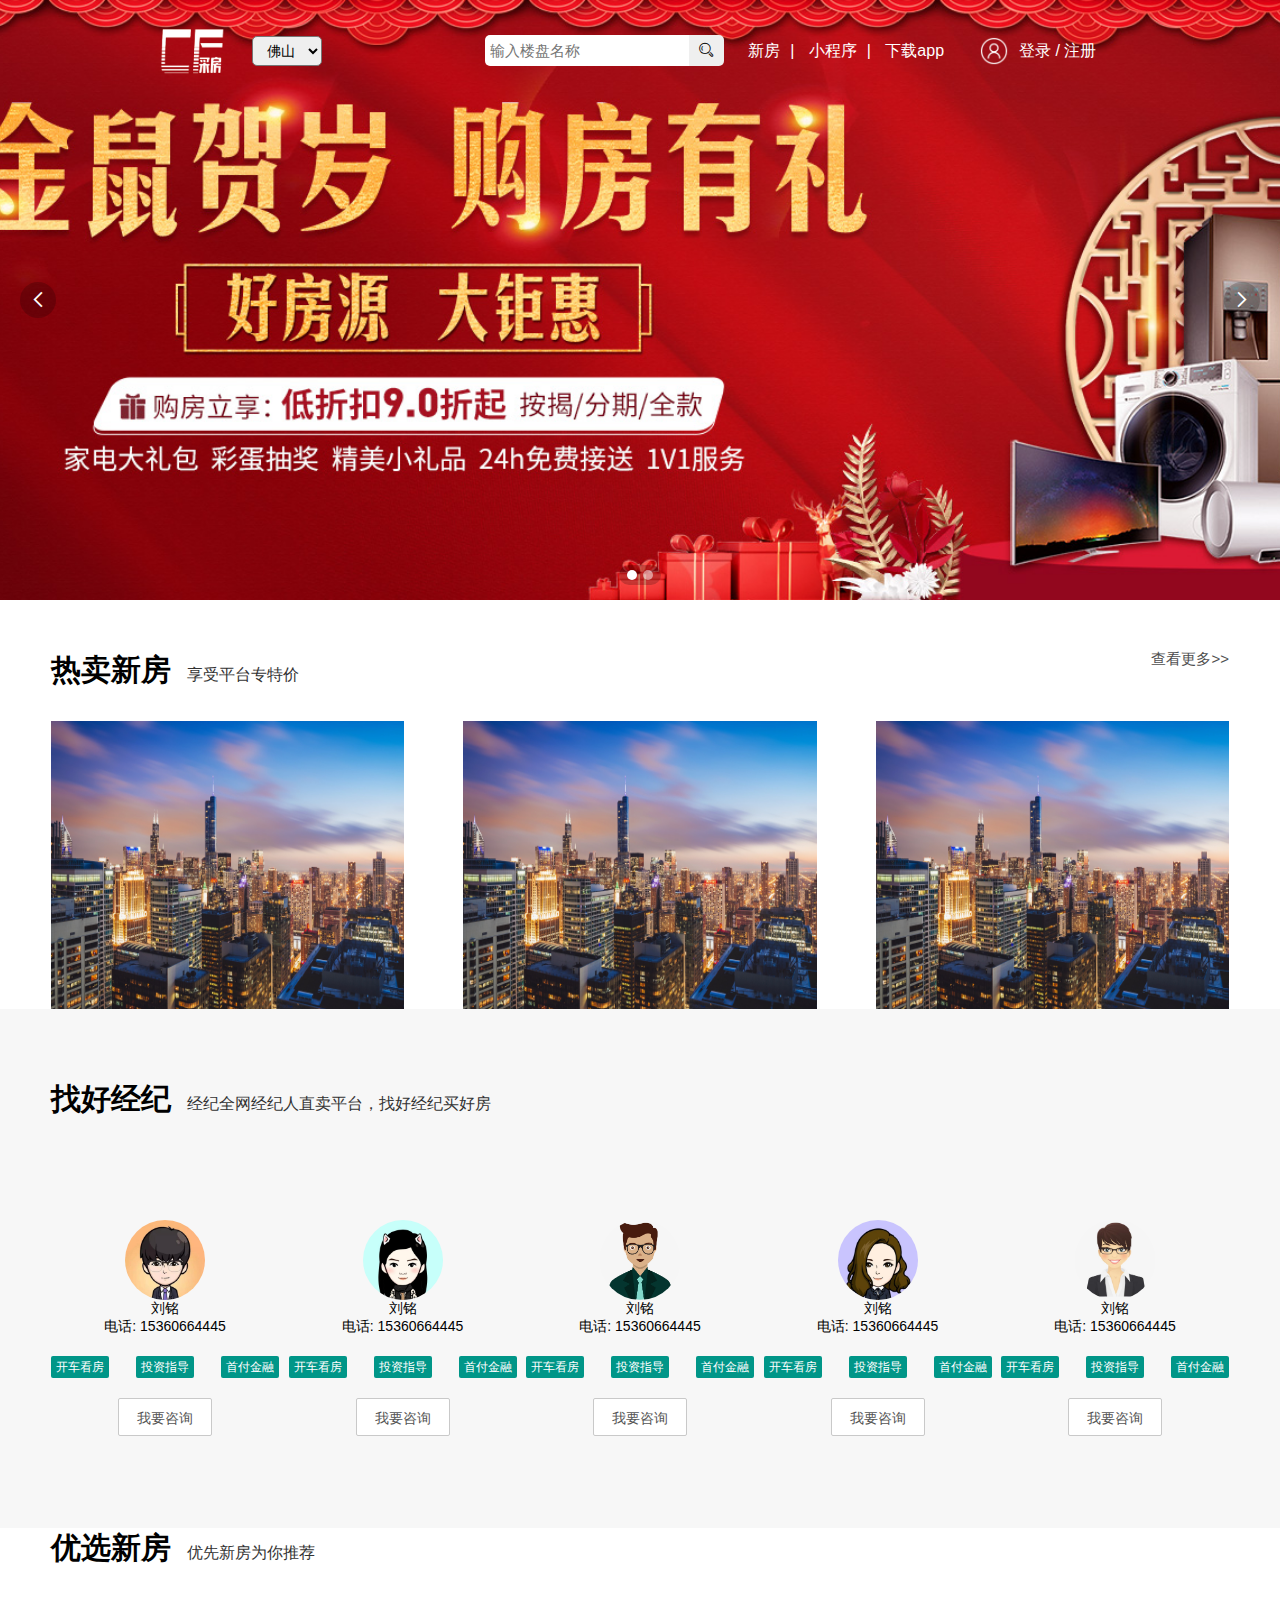
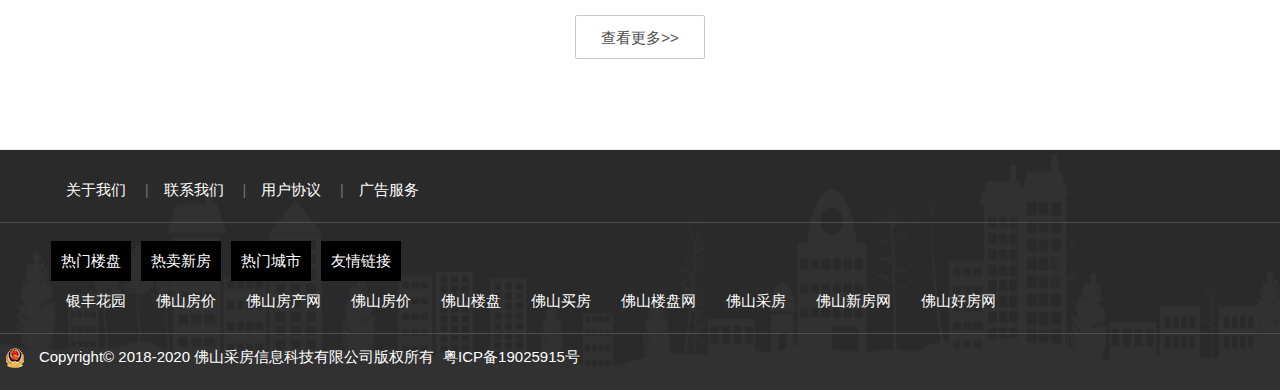
<file: index.html>
<!DOCTYPE html>
<html lang="zh">
<head>
	<meta charset="UTF-8">
	<link rel="icon" href="./img/logo1.png" type="image/x-icon">
	<meta name="viewport" content="width=device-width, initial-scale=1">
	<link rel="stylesheet" type="text/css" href="./layui-v2.5.5/layui/css/layui.css" media="all"/>
	<link rel="stylesheet" href="css/index.css">
	<link rel="stylesheet" type="text/css" href="css/common.css"/>
	<!-- <link rel="stylesheet" href="css/detail.css"> -->
	<title>新房网_佛山房产_佛山楼盘_佛山新房_佛山房价_佛山买房【采房网】</title>
</head>
<body>
	<!-- 轮播 -->
<div class="layui-carousel" id="test1">
	  <div carousel-item>
	    <div class="carousel-imgs"></div>
		<div class="carousel-imgs1"></div>
	  </div>
	 <!-- 导航栏		 -->	
	<div class="topNav">
	 	<div class="topNav-left">
			<ul>
				<li>
					<img src="img/logo.png" class="topNav-img">	
				</li>
				<li>
					<form action="">
						<select name="city" lay-verify="" class="index-select">
						  <option value="0" selected>佛山</option>
						  <option value="1">广州</option>
						  <option value="2" >杭州</option>
						</select> 
					</form>
				</li>
			</ul>
		</div>	
		<div class="topNav-right">
			<!-- <div class="detail-search">
				<form action="" class="layui-form">
					<div class="layui-input-block">
						<input type="text" name="title" required  lay-verify="required" placeholder="输入楼盘名称" autocomplete="off" class="layui-input">
						<!-- <button type="button" class="layui-btn layui-btn-danger" >搜新房</button> --> 
					   <!-- <button type="button" class="layui-btn layui-btn-sm">
					        <i class="layui-icon  layui-icon-search"></i>
					      </button>
					</div>
				</form> 
			 </div>	 --> 
	 		<div class="topNav-line" >
              <a class="index-search">
				   <!-- <form action="" method=""> -->
				   	    <input type="text" placeholder="输入楼盘名称" autocomplete="off">
				   	    <button type="button" class="layui-icon  layui-icon-search">
				   	       <!-- <i ></i> -->
				   	     </button>
				   <!-- </form> -->
				</a>
	 			<a href="./pages/more.html">新房</a>|
	 			<a href="javascript:void(0);" id="xcx">小程序</a>|
                <a href="javascript:void(0);" id="xcx">下载app</a>
	 			<div id="xcxImgs">
	 				<img src="img/ewm.jpg" >
	 			</div>
	 		</div>
			<img src="img/login-icon.png" class="login-icon">
			<div class="login-box"></div>
		</div>	
	 </div>
</div>
	
	<!-- 热卖新房 -->
	<div class="index-newHouse">
		<div>
			<div class="index-sonDiv">
				<div>
					<span class="index-newHouseSon">热卖新房</span> 
					<span class="index-newHouseSpecial">享受平台专特价</span>
				</div>
				<div ><a href="./pages/more.html" class="index-seeMore">查看更多>></a></div>
			</div>
		</div>
		
		<div class="hotHourseImg-box">
			<ul>
				<li><img src="img/index-content.jpg" class="hotHourseImg"></li>
				<li><img src="img/index-content.jpg" class="hotHourseImg"></li>
				<li><img src="img/index-content.jpg" class="hotHourseImg"></li>
			</ul>
		</div>
	</div>
	<!-- 热卖新房end -->
	
	
	<!-- 经纪人推荐 -->
		<div class="index-agent">
			<div class="index-agent-box">
				<div>
					<div class="index-agent-type">
						<div>
							<span class="index-find-agent">找好经纪</span> 
							<span class="index-newHouseSpecial">经纪全网经纪人直卖平台，找好经纪买好房</span>
						</div>
						<div> </div>
					</div>
				</div>
				
				<div class="index-agent-box">
					<ul>
						<li >
							<div class="index-agent-center">
								<img src="./img/sale1.jpg">
								<div>刘铭</div>
								<div class="index-agent-phone">电话: 15360664445</div>
								<div class="index-agent-type">
									<button type="button" class="layui-btn layui-btn-xs">开车看房</button>
									<button type="button" class="layui-btn layui-btn-xs">投资指导</button>
									<button type="button" class="layui-btn layui-btn-xs">首付金融</button>
								</div>
								<div>
									<button type="button" class="layui-btn layui-btn-primary" onclick="openKF()" >我要咨询</button>
								</div>
							</div>
						</li>
						<li >
							<div class="index-agent-center">
								<img src="./img/sale2.jpg">
								<div>刘铭</div>
								<div class="index-agent-phone">电话: 15360664445</div>
								<div class="index-agent-type">
									<button type="button" class="layui-btn layui-btn-xs">开车看房</button>
									<button type="button" class="layui-btn layui-btn-xs">投资指导</button>
									<button type="button" class="layui-btn layui-btn-xs">首付金融</button>
								</div>
								<div>
									<button type="button" class="layui-btn layui-btn-primary" onclick="openKF()" >我要咨询</button>
								</div>
							</div>
						</li>
						<li >
							<div class="index-agent-center">
								<img src="./img/sale3.jpg">
								<div>刘铭</div>
								<div class="index-agent-phone">电话: 15360664445</div>
								<div class="index-agent-type">
									<button type="button" class="layui-btn layui-btn-xs">开车看房</button>
									<button type="button" class="layui-btn layui-btn-xs">投资指导</button>
									<button type="button" class="layui-btn layui-btn-xs">首付金融</button>
								</div>
								<div>
									<button type="button" class="layui-btn layui-btn-primary" onclick="openKF()" >我要咨询</button>
								</div>
							</div>
						</li>
						<li >
							<div class="index-agent-center">
								<img src="./img/sale4.jpg">
								<div>刘铭</div>
								<div class="index-agent-phone">电话: 15360664445</div>
								<div class="index-agent-type">
									<button type="button" class="layui-btn layui-btn-xs">开车看房</button>
									<button type="button" class="layui-btn layui-btn-xs">投资指导</button>
									<button type="button" class="layui-btn layui-btn-xs">首付金融</button>
								</div>
								<div>
									<button type="button" class="layui-btn layui-btn-primary" onclick="openKF()" >我要咨询</button>
								</div>
							</div>
						</li>
						<li >
							<div class="index-agent-center">
								<img src="./img/sale5.jpg">
								<div>刘铭</div>
								<div class="index-agent-phone">电话: 15360664445</div>
								<div class="index-agent-type">
									<button type="button" class="layui-btn layui-btn-xs">开车看房</button>
									<button type="button" class="layui-btn layui-btn-xs">投资指导</button>
									<button type="button" class="layui-btn layui-btn-xs">首付金融</button>
								</div>
								<div>
									<button type="button" class="layui-btn layui-btn-primary" onclick="openKF()" >我要咨询</button>
								</div>
							</div>
						</li>
					</ul>
				</div>
			</div>
		</div>
	<!-- 经纪人推荐--->
	
	<!-- 优选新房 -->
	<div style="width: 100%;">
		<div class="index-optimization">
			<div>
				<div class="index-optimization-newHose">
					<div>
						<span class="index-optimization-newHose-type">优选新房</span> 
						<span class="index-newHouseSpecial">优先新房为你推荐</span>
					</div>
				</div>
			</div>
			<div id="YXhourse">
			</div>
			<div style="text-align: center;"><button type="button" class="layui-btn layui-btn-primary  layui-btn-lg index-seeMore" onclick="onMore()">查看更多>></button></div>
		</div>
	</div>
	
      <!---尾部---->
      	<footer class="add-footer">
      			  <div class="footer-top ">
      			  	 <ul  class="nav nav-pills tabItems">
      			  	 	<li   role="presentation">
      						 <a href="pages/footer/about.html" target="_blank">关于我们</a> |
      					</li>
      			  	 	<li  role="presentation">
      						<a href="pages/footer/contact.html" target="_blank">联系我们</a> |
      					</li>
      			  	 	<li  role="presentation">
      						 <a href="pages/footer/user-agreeMent.html" target="_blank">用户协议</a> | 
      					</li>
      			  	 	<li  role="presentation">
      						 <a href="javascript：void(0)" target="_blank">广告服务</a> 
      					</li>
      			  	 </ul>
					 <div class="footer-clear"></div>
      			  </div>
				<div class="footer-hr"/></div>
				<div class="footer-top ">
					 <ul  class="nav nav-pills tabItems index-detail">
					 	<li   role="presentation">
				      		<a href="pages/footer/about.html" target="_blank">热门楼盘</a> 
				      	</li>
					 	<li  role="presentation">
				      		<a href="pages/footer/contact.html" target="_blank">热卖新房</a> 
				      	</li>
					 	<li  role="presentation">
				      		<a href="pages/footer/user-agreeMent.html" target="_blank"> 热门城市</a> 
				      	</li>
					 	<li  role="presentation">
				      		<a href="http://www.caifangid.com/" target="_blank">友情链接</a> 
				      	</li>
					 </ul>
					<div class="footer-clear"></div>
				</div>	 	   
      			  	 <div class="footer-content">
      			  	 	<div  class="content_1 ">
							<ul>
								<li><a href="#" target="_blank">银丰花园  </a></li>
								<li><a href="#" target="_blank">佛山房价  </a></li>
								<li><a href="#" target="_blank">佛山房产网</a></li>
								<li><a href="#" target="_blank">佛山房价  </a></li>
							   	<li><a href="#" target="_blank">佛山楼盘  </a></li>
							   	<li><a href="#" target="_blank">佛山买房  </a></li>
							   	<li><a href="#" target="_blank">佛山楼盘网</a></li>
							   	<li><a href="#" target="_blank">佛山采房  </a></li>
								<li><a href="#" target="_blank">佛山新房网</a></li>
								<li><a href="#" target="_blank">佛山好房网</a></li>
							</ul>
      			  	 	</div>
      			  	 	<div  class="content_1 ">
      			  	 	</div>
						<div  class="content_1 ">
						</div>
      			  	 	<div  class="content_1 ">
      			  	 		<ul>             
      			  	 			<li><a href="#" target="_blank">佛山新房  </a></li>
      			  	 			<li><a href="#" target="_blank">佛山房价  </a></li>
      			  	 			<li><a href="#" target="_blank">佛山房产网</a></li>
      			  	 			<li><a href="#" target="_blank">佛山房价  </a></li>
      			  	 		   	<li><a href="#" target="_blank">佛山楼盘  </a></li>
      			  	 		   	<li><a href="#" target="_blank">佛山买房  </a></li>
      			  	 		   	<li><a href="#" target="_blank">佛山楼盘网</a></li>
      			  	 		   	<li><a href="#" target="_blank">佛山采房  </a></li>
      			  	 			<li><a href="#" target="_blank">佛山新房网</a></li>
      			  	 			<li><a href="#" target="_blank">佛山好房网</a></li>
      			  	 		</ul>
      			  	 	</div>
      			  	 </div>
      			  <div class="footer-hr"/></div>
      			  <div class="footer-help"> 
							 <a href="http://fsamr.foshan.gov.cn/" target="_blank"> <img src="img/footer-logo.png" alt=""></a>
							<a>Copyright© 2018-2020 佛山采房信息科技有限公司版权所有</a>
							<a class="footer-miit" href="http://www.beian.miit.gov.cn" target="_blank" style="padding:0 !important;">粤ICP备19025915号 </a>
      			  </div>
      	</footer>
</body>
<script src="./lib/jquery3.41.js" type="text/javascript" charset="utf-8"></script>
<script src="./layui-v2.5.5/layui/layui.js" type="text/javascript" charset="utf-8"></script>
<script src="js/index.js"></script>
<script src="js/common.js"></script>
</html>
</file>
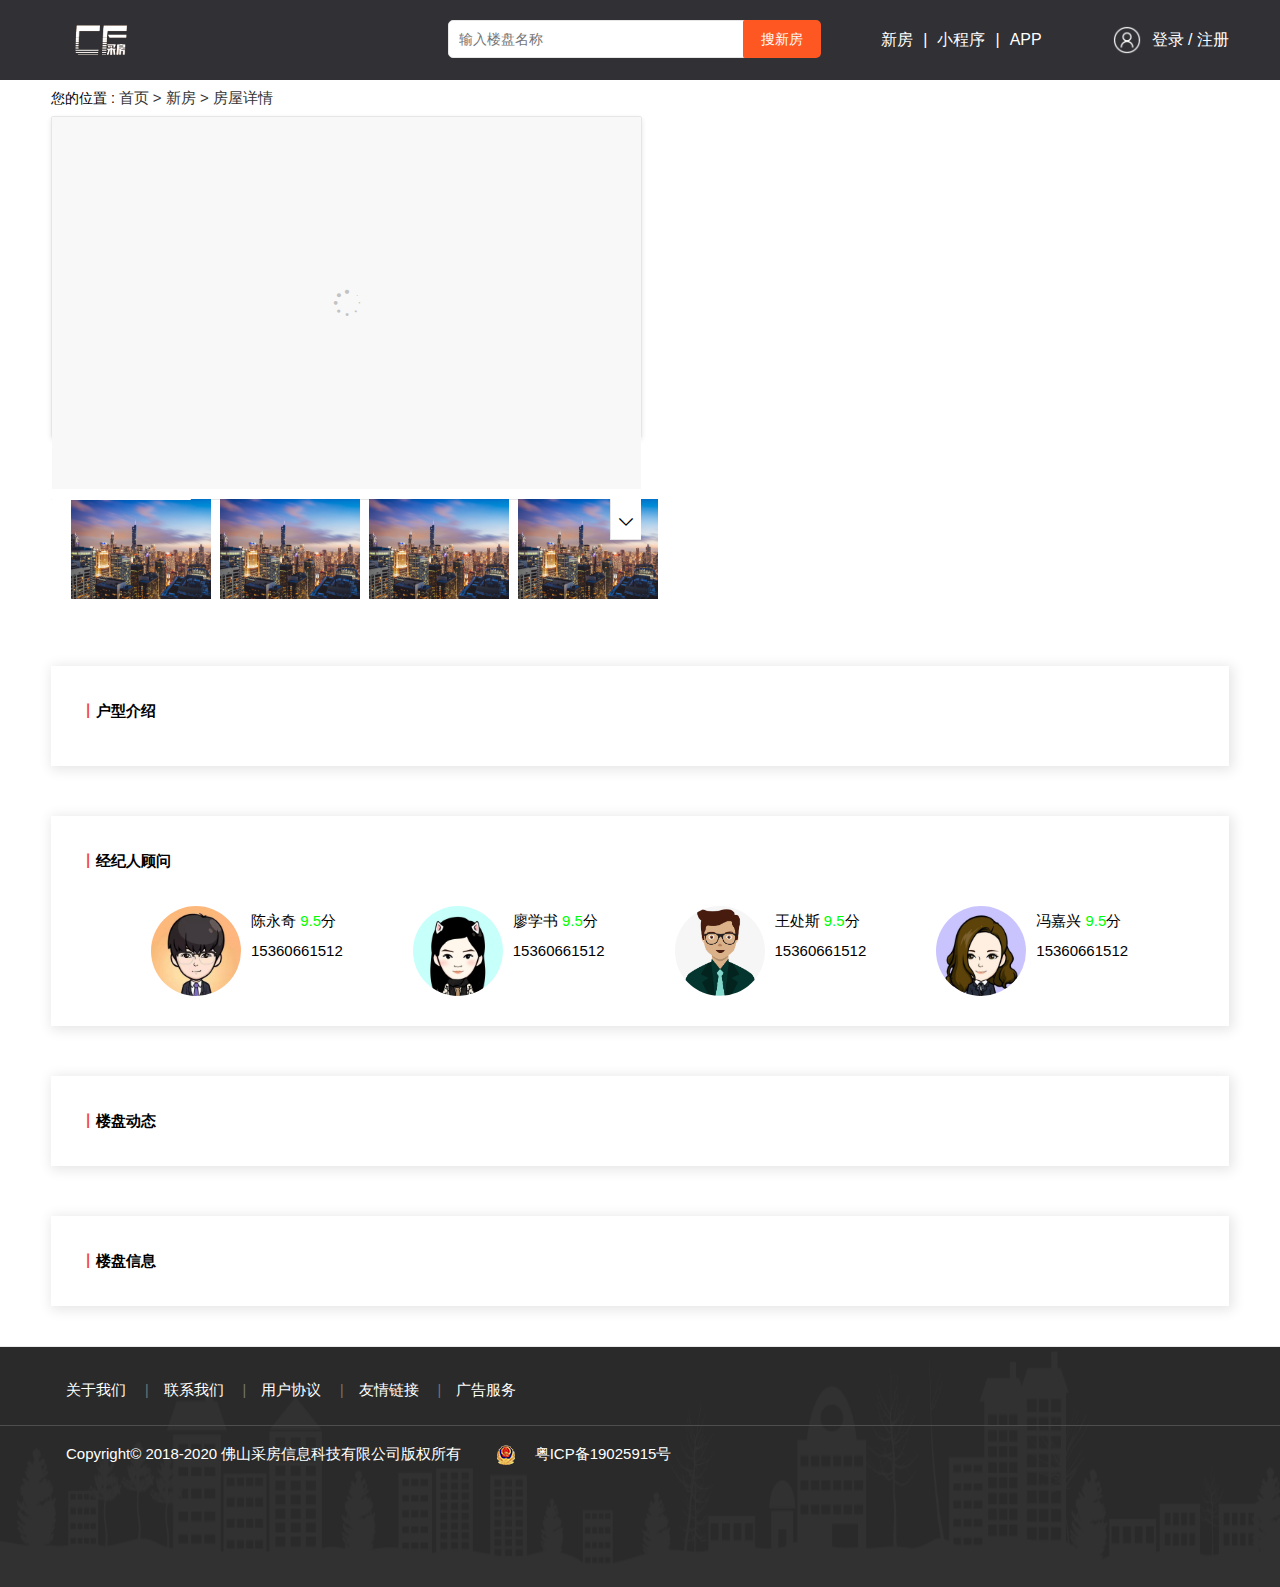
<file: pages/detail.html>
<!DOCTYPE html>
<html>
	<head>
		<meta charset="utf-8">
		<title>新房网_佛山房产_佛山楼盘_佛山新房_佛山房价_佛山买房【采房网】</title>
		<link rel="icon" href="./../img/logo1.png" type="image/x-icon">
		<link rel="stylesheet" type="text/css" href="../layui-v2.5.5/layui/css/layui.css" media="all"/>
		<link rel="stylesheet" type="text/css" href="../css/common.css"/>
	    <link rel="stylesheet" href="../css/detail.css">
	</head>
	<body>
		<!--导航栏--->
		<div class="detail-nav">
			<div class="topNav">
			 		    <div class="topNav-left">
			 				<a href="../index.html" >
			 				    <img src="../img/logo.png" class="topNav-img">
			 				</a>
			 			</div>		
			 			<div class="topNav-right">
							<div class="detail-search">
								<form action="" class="layui-form">
									<div class="layui-input-block">
									    <input type="text" name="title" required  lay-verify="required" placeholder="输入楼盘名称" autocomplete="off" class="layui-input">
									    <button type="button" class="layui-btn layui-btn-danger" >搜新房</button>
									</div>
								</form>
							</div>
			 				<div class="topNav-line" >
								<a href="javascript:void(0);">新房</a>|
			 					<a href="javascript:void(0);" id="xcx">小程序</a>|
			 					<a href="javascript:void(0);" id="APP">APP</a>
			 					<div id="xcxImgs">
			 						<img src="../img/ewm.jpg" >
			 					</div>
			 				</div>
			 					<img src="../img/login-icon.png" class="login-icon">
			 					<div class="login-box"></div>
			 			</div>	
			 </div>
		</div>
		
		<!-- 顶部导航栏 -->
		<div class="detail-top">
					<div class="detail-left">
						<span>您的位置 : </span>
						<a href="../index.html">首页 > </a> 
						<a href="more.html">新房 > </a> 
						<a class="detail-icon">房屋详情</a>
					</div>
					<!-- <div>服务热线400-009-9900</div> -->
				</div>
				<!-- 顶部导航栏end -->
		<!-- 顶部导航栏end -->
		<!-- 搜索end -->
		
		
		<!-- 房屋图片详情 -->
		<div id="hourmain">
			<div class="layui-tab layui-tab-card"  style="height: 320px;width: 50%;margin:0!important">
			  <div class="layui-tab-content">
			    <div class="layui-tab-item layui-show">
					<!-- 效果图轮播 -->
					<div class="layui-carousel" id="xgtCard">
					  <div carousel-item>
					  </div>
					</div>
					<!-- 效果图轮播 -->
				</div>
			    <div class="layui-tab-item">
					<!-- 实景图轮播 -->
					<div class="layui-carousel" id="sjtCard">
					  <div carousel-item>
					  </div>
					</div>
					<!-- 实景图图轮播 -->
				</div>
			    <div class="layui-tab-item">
					<!-- 样板图图轮播 -->
					<div class="layui-carousel" id="ybtCard">
					  <div carousel-item>
					  </div>
					</div>
					<!-- 样板图轮播 -->
				</div>
			    <div class="layui-tab-item">
					<!-- 区位图轮播 -->
					<div class="layui-carousel" id="qwtCard">
					  <div carousel-item>
					  </div>
					</div>
					<!-- 区位图轮播 -->
				</div>
			  </div>
			  <ul class="layui-tab-title">
			    <li class="layui-this">
					<div>
						<img src="../img/index-content.jpg" style="width: 140px;height: 100px;" >
					</div>
				</li>
			    <li>
					<div>
						<img src="../img/index-content.jpg" style="width: 140px;height: 100px;" >
					</div>
				</li>
			    <li>
					<div>
						<img src="../img/index-content.jpg" style="width: 140px;height: 100px;" >
					</div>
				</li>
			    <li>
					<div>
						<img src="../img/index-content.jpg" style="width: 140px;height: 100px;" >
					</div>
				</li>
			  </ul>
			</div>
			<div class="infor-right" style="margin-left:25px;flex: 1;" id="infoRight">
			</div>
		</div>
		<!-- 房屋图片详情end -->
		
		<!-- 户型介绍 -->
		<div class="layWrap">
			<p><span>丨</span>户型介绍</p>
			<div style="display: flex;margin-top: 10px;" id="hx-introduce">
			</div>
		</div>
		<!-- 户型介绍end -->
		
		<!-- 经纪人顾问 -->
		<div class="layWrap">
			<p><span>丨</span>经纪人顾问</p>
			<div style="display: flex;" class="agent-box">
				<div style="display: flex; margin-left: 70px;">
					<img style="width: 90px;height: 90px;border-radius: 50%;" src="../img/sale1.jpg" >
					<div style="margin-left: 10px;">
						<p>陈永奇 <span style="color: #00FF00;">9.5</span>分</p>
						<p>15360661512</p>
					</div>
				</div>
				<div style="display: flex; margin-left: 70px;">
					<img style="width: 90px;height: 90px; border-radius: 50%;" src="../img/sale2.jpg" >
					<div style="margin-left: 10px;">
						<p>廖学书 <span style="color: #00FF00;">9.5</span>分</p>
						<p>15360661512</p>
					</div>
				</div>
				<div style="display: flex; margin-left: 70px;">
					<img style="width: 90px;height: 90px; border-radius: 50%;" src="../img/sale3.jpg" >
					<div style="margin-left: 10px;">
						<p>王处斯 <span style="color: #00FF00;">9.5</span>分</p>
						<p>15360661512</p>
					</div>
				</div>
				<div style="display: flex; margin-left: 70px;">
					<img style="width: 90px;height: 90px;   border-radius: 50%;" src="../img/sale4.jpg" >
					<div style="margin-left: 10px;">
						<p>冯嘉兴 <span style="color: #00FF00;">9.5</span>分</p>
						<p>15360661512</p>
					</div>
				</div>
			</div>
		</div>
		<!-- 经纪人顾问end -->
		
		<!-- 楼盘动态 -->
		<div class="layWrap" id="estateDynamic">
			
			<p><span>丨</span>楼盘动态</p>
		</div>
		<!-- 楼盘动态end -->
		
		
		<!-- 楼盘信息 -->
		<div class="layWrap">
			<p><span>丨</span>楼盘信息</p>
			<div id="xiangqingBox" style="display: flex;flex-wrap: wrap;">
				
			</div>
		</div>
		<!-- 楼盘信息end -->
		
		<!-- 页脚 -->
		<!-- <iframe  MARGINWIDTH=0 MARGINHEIGHT=0 HSPACE=0 VSPACE=0 FRAMEBORDER=0 SCROLLING=no src="footer.html" height="250px" width="100%"></iframe> -->
			<footer class="add-footer">
					  <div class="footer-top ">
					  	 <ul  class="nav nav-pills tabItems">
					  	 	<li   role="presentation">
								 <a href="./footer/about.html" target="_blank">关于我们</a> |
							</li>
					  	 	<li  role="presentation">
								<a href="./footer/contact.html" target="_blank">联系我们</a> |
							</li>
					  	 	<li  role="presentation">
								 <a href="./footer/user-agreeMent.html" target="_blank">用户协议</a> | 
							</li>
					  	 	<li  role="presentation">
								 <a href="http://www.caifangid.com/" target="_blank">友情链接</a> |
							</li>
					  	 	<li  role="presentation">
								 <a href="javascript：void(0)" target="_blank">广告服务</a> 
							</li>
					  	 	<div class="footer-clear"></div>
					  	 </ul>
					  </div>	 
					  	 <div class="footer-content">
					  	 	<div  class="content_1 ">
					  	 	</div>
					  	 	<div  class="content_1 ">
					  	 	</div>
					  	 	<div  class="content_1 ">
					  	 	</div>
					  	 	<div  class="content_1 ">
					  	 		<ul>
					  	 			<li><a href="../index.html" target="_blank">佛山新房</a></li>
					  	 			<li><a href="../index.html" target="_blank">佛山房价</a></li>
					  	 			<li><a href="../index.html" target="_blank">佛山房产网</a></li>
					  	 			<li><a href="../index.html" target="_blank">佛山房价</a></li>
					  	 		   	<li><a href="../index.html" target="_blank">佛山楼盘</a></li>
					  	 		   	<li><a href="../index.html" target="_blank">佛山买房</a></li>
					  	 		   	<li><a href="../index.html" target="_blank">佛山楼盘网</a></li>
					  	 		   	<li><a href="../index.html" target="_blank">佛山采房</a></li>
									<li><a href="../index.html" target="_blank">佛山新房网</a></li>
									<li><a href="../index.html" target="_blank">佛山好房网</a></li>
					  	 		</ul>
					  	 	</div>
					  	 	<div  class="content_1 "> 
					  	 	</div>
					  	 </div>
					  <div class="footer-hr"/>	</div>
					<p class="footer_help" style="color:#fff;"> <a >Copyright© 2018-2020 佛山采房信息科技有限公司版权所有</a>
					    <a href="http://fsamr.foshan.gov.cn/" target="_blank"> <img src="../img/footer-logo.png" alt=""></a>
						<a class="footer-miit" href="http://www.beian.miit.gov.cn" target="_blank" style="padding:0 !important;">粤ICP备19025915号 </a>
					</p>
			</footer>
		<!-- 页脚end -->
         
	
	</body>
</html>


<script src="../lib/jquery3.41.js" type="text/javascript" charset="utf-8"></script>
<script src="../lib/jquery.params.js.js"></script>
<script src="../layui-v2.5.5/layui/layui.js" type="text/javascript" charset="utf-8"></script>
<script src="../js/index.js"></script>
<script src="../js/common.js"></script>
<script>
	var serverUrl = 'http://47.113.113.156:8080/'


	$(function(){
		var id = $.query.get("id") || "";
		console.log(id)
		$.ajax({
			type:'post',
			url:serverUrl+"/cf-new-house/load",
			data:{id:id},
			success:function(res){
				var data = res.data
				console.log(data)
				
				var cfEffectImgs   = data.cfEffectImgs		//效果图集
				var cfSceneryImgs  = data.cfSceneryImgs		//实景图集
				var cfTemplateImgs = data.cfTemplateImgs		//样板图集
				var cfLocationImgs = data.cfLocationImgs		//区位图集
				var cfHouseTypesResp = data.cfHouseTypesResp
				
				
				/*----------------------------------------效果图轮播渲染----------------------------------------------*/
				for(let item of cfEffectImgs){
					let imgdiv = `<div><img src="${item.effectImg}" style="height:100%;width:100%"></div>`
					$('#xgtCard div').append(imgdiv)
				}
				layui.use('carousel', function(){
				  let carousel = layui.carousel;
				  carousel.render({
				    elem: '#xgtCard',
					width: '100%',
					arrow: 'always',
					indicator:'none',
					autoplay:false
				  });
				});
				
				
				/*----------------------------------------实景图轮播渲染----------------------------------------------*/
				for(let item of cfSceneryImgs){
					let imgdiv = `<div onclick="openSceneryImg"><img src="${item.sceneryImg}" style="height:100%;width:100%"></div>`
					$('#sjtCard div').append(imgdiv)
				}
				layui.use('carousel', function(){
				  let carousel = layui.carousel;
				  carousel.render({
				    elem: '#sjtCard',
					width: '100%',
					arrow: 'always',
					indicator:'none',
					autoplay:false
				  });
				});
				

				/*----------------------------------------样板图轮播渲染----------------------------------------------*/
				for(let item of cfTemplateImgs){
					let imgdiv = `<div><img src="${item.templateImg}" style="height:100%;width:100%"></div>`
					$('#ybtCard div').append(imgdiv)
				}
				layui.use('carousel', function(){
				  let carousel = layui.carousel;
				  carousel.render({
				    elem: '#ybtCard',
					width: '100%',
					arrow: 'always',
					indicator:'none',
					autoplay:false
				  });
				});
				
				/*----------------------------------------区位图轮播渲染----------------------------------------------*/
				for(let item of cfLocationImgs){
					let imgdiv = `<div><img src="${item.locationImg}" style="height:100%;width:100%"></div>`
					$('#qwtCard div').append(imgdiv)
				}
				layui.use('carousel', function(){
				  let carousel = layui.carousel;
				  carousel.render({
				    elem: '#qwtCard',
					width: '100%',
					arrow: 'always',
					indicator:'none',
					autoplay:false
				  });
				});
				
				/*-------------------------------楼盘介绍渲染--------------------------------*/
				let  infoRight = `<div>
									<div style="display:flex">
										<span style="height:50px;font-size:2.5em;height: 50px;font-weight: 600;color: #e4393c;overflow: hidden;max-width:520px;text-overflow: ellipsis;white-space: nowrap;">${data.cfNewHouse.estateName}</span>
										<div style="display: flex;align-items: flex-end; margin-left: 10px;">
											<a href="javascript:void(0);" class="sell-status"> ${data.cfNewHouse.salesStatus} </a>
										</div>
									</div>
									
									<p style="height: 50px;line-height:50px;">
										<span>价格:</span>
										<span class="price-number"> ${data.cfNewHouse.unitPrice} </span> <span class="price-unit">元/平方</span>
									</p>
									
									<div style="height: 55px; padding:10px 0 10px; justify-content: space-between; background: rgb(240,255,255);display: flex;">
										<div style="text-align: center;">
											<p style="color: rgb(122,162,192);font-size: 15px;padding: 0;"> <img src="../img/logo.jpg" style="height:30px;width:50px" > 一站式购房平台</p>
											<p style="color: #999;font-size: 15px;">更多房源 精确匹配 丨 免费专车 好房一边看完</p>
										</div>
										<div style="margin-top:15px;">
										    <button onclick="freeSeeCar" style="border:0;">
											   <a style="background: rgb(75,183,243);padding: 6px 20px;border-radius: 5px;color: white;cursor: pointer;" >免费专车看房</a>
											</button>
										</div>
									</div>
									
									<p id="hxText"><span>户型:</span> </p>
									<p id="hxText"><span>描述:</span> <span style="font-size: 16px;">${data.cfNewHouse.decorationDescribe}</span></p>
									<p id="hxText"><span>地址:</span> <span style="font-size: 16px;">${data.cfNewHouse.salesAddress}</span></p>
									
									<div style="height: 50px; padding: 10px; justify-content: space-between; background: rgb(240,255,255);display: flex;">
										<div style="margin: auto; width: 50px;">
											<img src="../img/phone-icon.png" >
										</div>
										<div class="phone-box"> 
											<p style="text-align: right;color: #999;">电话加密保护,放心向TA咨询</p>
											<p style="font-size: 3.2em;font-weight: 700;color: rgb(244,5,10);">${data.cfNewHouse.saleHousePhone}</p>
										</div>
										<div style="width: 100px;"></div>
									</div>
								</div>`
				$('#infoRight').append(infoRight)
				
				
				
				// 户型介绍渲染
				for(let item of cfHouseTypesResp){
					let  hxIntroduceDiv =	`<div class="hxDiv-item">
											<img src="${item.cfHouseTypeImgs[0].houseTypeImg}"  style="height: 75%;width: 115%;">
											<div style="line-height: 30px;">
												<p style="font-size: 15px; font-weight: 700;height:25px;width:100%;">户型:${item.room}房${item.hall}厅${item.toilet}卫</p>
												<p style="color: #9399a5;font-size: 14px;line-height:25px;">建面 ${item.area}m²</p>
												<p style="margin-bottom: 5px;font-size: 16px;color: #fa5741;height:20px;">约${(item.area*data.cfNewHouse.unitPrice)/10000 }万/套</p>
											</div>
										</div>`
					$('#hx-introduce').append(hxIntroduceDiv)		
					
					
					let hxText = `<span>${item.area}m²</span><span>(${item.hall}房)</span>    `
					$('#hxText').append(hxText)
				}
				
				
				
				
				
				
				
				
				/*-------------------------------楼盘动态渲染--------------------------------*/
				let dtDiv = `<div>
								，${data.cfNewHouse.estateDynamic}
							</div>`
				$("#estateDynamic").append(dtDiv)
				
				
				
				/*-------------------------------楼盘信息渲染--------------------------------*/
				let dataInfoDiv = `<div style="width:50%;margin-top: 30px;">
					<ul>
						<li><span>占地面积:</span> ${data.cfNewHouse.floorSpace} m²</li>
						<li><span>建筑面积:</span>  ${data.cfNewHouse.floorArea} m²</li>
						<li><span>绿化率:</span> ${data.cfNewHouse.greeningRate}%</li>
						<li><span>容积率:</span> ${data.cfNewHouse.plotRatio}%</li>
						<li><span>总户数:</span> ${data.cfNewHouse.totalHouseholds}个</li>
						<li><span>车位:</span> ${data.cfNewHouse.carport}个</li>
						<li><span>物业类型:</span> ${data.cfNewHouse.tenementSituation}</li>
						<li><span>装修描述:</span> ${data.cfNewHouse.decorationDescribe}</li>
						<li><span>产权:</span> ${data.cfNewHouse.propertyRight}年</li>
					</ul>
				</div>
				<div style="width:50%;margin-top: 30px;">
					<ul>
						<li><span>售楼地址:</span> ${data.cfNewHouse.salesAddress}</li>
						<li><span>楼盘区域:</span> ${data.cfNewHouse.estateDistrict}</li>
						<li><span>楼盘地址:</span> ${data.cfNewHouse.estateAddress}</li>
						<li><span>售楼电话:</span> ${data.cfNewHouse.saleHousePhone}</li>
						<li><span>总户数:</span> ${data.cfNewHouse.totalHouseholds}</li>
						<li><span>价格:</span> 约${data.cfNewHouse.unitPrice}元/m²</li>
						<li><span>开盘时间:</span> ${data.cfNewHouse.openTime}</li>
						<li><span>交付时间:</span> ${data.cfNewHouse.deliveryTime}</li>
					</ul>
				</div>`
				$("#xiangqingBox").append(dataInfoDiv)
				
				  // var x= document.querySelector('#xiangqingBox').innerHTML
				 // x= x.replace("${data.cfNewHouse.floorSpace}",data.cfNewHouse.floorSpace)
				 // document.querySelector('.sdf').innerHTML=x
				  
			}
		})
		
		
		
		
		// 选项卡
		layui.use('element', function(){
		  var element = layui.element;
		  //一些事件监听
		  element.on('tab(demo)', function(data){
		    console.log(data);
		  });
		});
		
		
		function openSceneryImg(){
			console.log('2')
		}
	})
	//免费看车
	function freeSeeCar(){
		alert("点击成功");
		layui.use('layer', function(){
		  var layer = layui.layer;
		  layer.open({
			title:"用户登录",  
		    type: 1, 
		    content: `
				<form class="layui-form" action="#" style="height: 360px; width: 360px;"> 
					<div class="layui-form-item login-line">
						<label class="layui-form-label">手机号</label>
						<div class="layui-input-block">
							<input type="text" name="phone" maxlength="11" lay-verify="required|phone maxlength="11" id="longinPhone" placeholder="请输入您的手机号" autocomplete="off" class="layui-input">
						</div>
					</div>
				    <div class="layui-form-item login-line">
						<label class="layui-form-label">短信验证码</label>
						  <div class="layui-input-block">
							<input type="text" name="code" maxlength="6" placeholder="请输入短信验证码" autocomplete="off" class="layui-input">
							<button type="button" id="loginBtnText" class="layui-btn layui-btn-primary" onclick="getLoginCode()">获取验证码</button>
						</div>
				    </div>
					<div class="layui-input-block">
					    <button class="layui-btn layui-btn-warm" lay-submit lay-filter="loginFrom">立即登录</button>
					</div>
					<a style="display: flex;justify-content: flex-end; margin-right:50px" href="http://925029931.com" target="_blank">经纪人登录</a>
				</form>
			`
		  });
		});              
	}
</script>
</file>
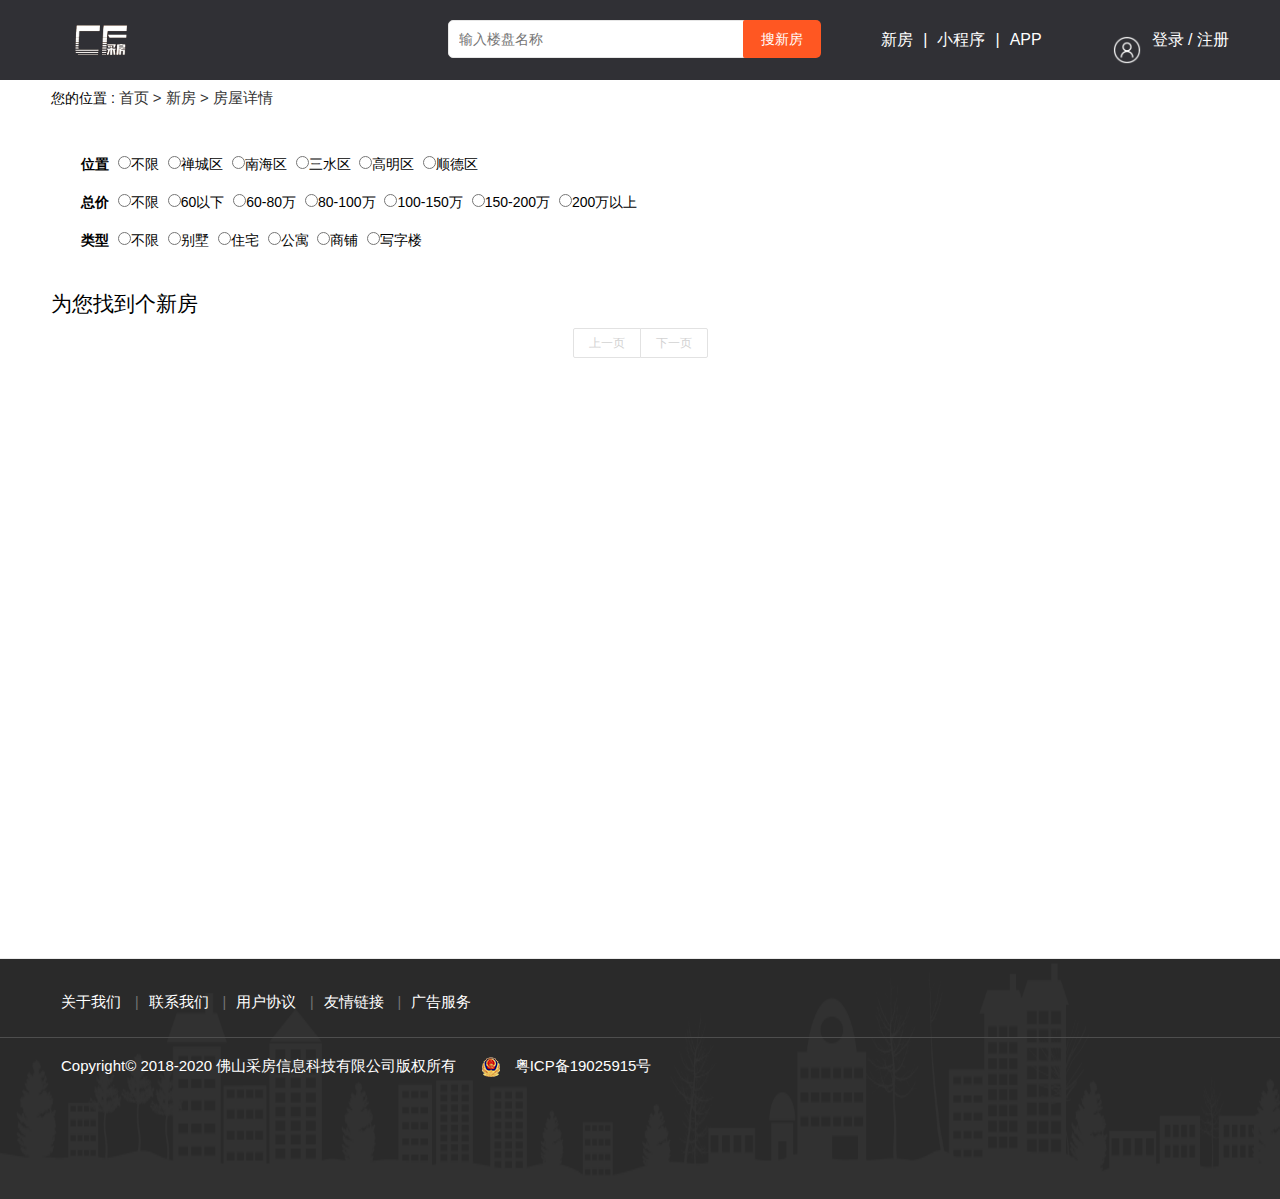
<file: pages/more.html>
<!DOCTYPE html>
<html>
	<head>
		<meta charset="utf-8">
		<meta http-equiv="X-UA-Compatible" content="IE=edge">
		<title>新房网_佛山房产_佛山楼盘_佛山新房_佛山房价_佛山买房【采房网】</title>
		<link rel="icon" href="./../img/logo1.png" type="image/x-icon">
		<link rel="stylesheet" type="text/css" href="../layui-v2.5.5/layui/css/layui.css" media="all"/>
		<link rel="stylesheet" href="../css/detail.css">
		<link rel="stylesheet" type="text/css" href="../css/common.css"/>
		<style type="text/css">
			li span{
				display: inline-block;
				width: 100px;
			}
			.type-filter{
				width: 1178px;
				margin: auto;
				padding: 30px;
				box-sizing: border-box;
			}
			
			.type-filter li{
				padding: 10px 0px;
			}
			
			.type-filter li input[type='radio']{
				margin-left: 5px;
			}
			
			.order-box{
				width: 1178px;
				margin: auto;
			}
			
			.order-item{
				display: flex;
				padding: 30px 0px;
				border-bottom: 1px solid #eee;
			}
			
			.order-item:hover{
				background: #F8F8F8;
			}
			
			.order-item div:nth-child(2){
				display: flex;
				flex-direction: column;
				justify-content: space-between;
			}
			
			.index-footer{
				height: 200px;
				min-width: 1178px; 
				background:#121212;
			}
			
			/* 尾部 */
			.index-footer>.footer-center{
				text-align: center;
				color: rgb(117,117,117);
			}
			.index-footer>.footer-center>.footer-title{
				border-bottom: 1px solid #D9D9D9;
				padding: 20px;
				color:#fff;
			}
			footer a{
				color:#999;
				padding:0 10px;
				font-size:15px;
			}
			footer a:hover{
				color: #FFFFFF;
			}
			.index-footer>.footer-center>.footer-foot{
				padding-top: 20px;
				font-size:15px;
			}
		</style>
	</head>
	<body>
		<!--导航栏--->
		<div class="detail-nav">
			<div class="topNav">
			 		    <div class="topNav-left">
			 				<a href="../index.html" target="_blank">
			 				    <img src="../img/logo.png" class="topNav-img">
			 				</a>
			 			</div>		
			 			<div class="topNav-right">
							<div class="detail-search">
								<form action="" class="layui-form">
									<div class="layui-input-block">
									    <input type="text" name="title" required  lay-verify="required" placeholder="输入楼盘名称" autocomplete="off" class="layui-input">
									    <button type="button" class="layui-btn layui-btn-danger" >搜新房</button>
									</div>
								</form>
							</div>
			 				<div class="topNav-line" >
								<a href="javascript:void(0);">新房</a>|
			 					<a href="javascript:void(0);" id="xcx">小程序</a>|
			 					<a href="javascript:void(0);" id="APP">APP</a>
			 					<div id="xcxImgs">
			 						<img src="../img/ewm.jpg" >
			 					</div>
			 				</div>
			 					<img src="../img/login-icon.png" class="login-icon">
			 					<div class="login-box"></div>
			 			</div>	
			 </div>
		</div>
		
		<!-- 顶部导航栏 -->
		<div class="detail-top">
					<div class="detail-left">
						<span>您的位置 : </span>
						<a href="../index.html">首页 > </a> 
						<a href="more.html">新房 > </a> 
						<a class="detail-icon">房屋详情</a>
					</div>
					<!-- <div>服务热线400-009-9900</div> -->
				</div>
				<!-- 顶部导航栏end -->
		<!-- 顶部导航栏end -->
		<!-- 搜索end -->
		
		<!-- 分类筛选 -->
		<div class="type-filter">
			<ul>
				<li>
					<strong>位置</strong>
					<input type="radio" name="city" value="不限" title="不限">不限
					<input type="radio" name="city" value="禅城区" title="禅城区">禅城区
					<input type="radio" name="city" value="南海区" title="南海区">南海区
					<input type="radio" name="city" value="三水区" title="三水区">三水区
					<input type="radio" name="city" value="高明区" title="高明区">高明区
					<input type="radio" name="city" value="顺德区" title="顺德区">顺德区
				</li>
				<li>
					<strong>总价</strong>
					<input type="radio" name="price" value="不限" title="不限">不限
					<input type="radio" name="price" value="60以下" title="100以下">60以下
					<input type="radio" name="price" value="60-80万" title="100-150万">60-80万
					<input type="radio" name="price" value="80-100万" title="150-200万">80-100万
					<input type="radio" name="price" value="100-150万" title="200-300万">100-150万
					<input type="radio" name="price" value="150-200万" title="200-300万">150-200万
					<input type="radio" name="price" value="200万以上" title="500万以上">200万以上
				</li>
				<li>
					<strong>类型</strong>
					<input type="radio" name="type" value="不限" title="100不限别墅">不限
					<input type="radio" name="type" value="别墅" title="100别墅">别墅
					<input type="radio" name="type" value="住宅" title="住宅">住宅
					<input type="radio" name="type" value="公寓" title="公寓">公寓
					<input type="radio" name="type" value="商铺" title="200-300万">商铺
					<input type="radio" name="type" value="写字楼" title="200-300万">写字楼
				</li>
			</ul>
		</div>
		<!-- 分类筛选 -->
		
		<!-- 全部房源列表 -->
		<h2 style="width: 1178px;text-align: left;margin: auto;">为您找到<span style="color: #00FF00;" id="hourseCount"></span>个新房</h2>
		<div id="orderList" class="order-box">
		</div>
		<!-- 全部房源列表end -->
		
		<!-- 分页 -->
		<div style="text-align: center;">
			<div id="test1" style="height: 0px!important;"></div>
		</div>
		
		<!---尾部---->
		<footer class="add-footer">
				  <div class="footer-top ">
				  	 <ul  class="nav nav-pills tabItems">
				  	 	<li   role="presentation">
							 <a href="./footer/about.html" target="_blank">关于我们</a> |
						</li>
				  	 	<li  role="presentation">
							<a href="./footer/contact.html" target="_blank">联系我们</a> |
						</li>
				  	 	<li  role="presentation">
							 <a href="./footer/user-agreeMent.html" target="_blank">用户协议</a> | 
						</li>
				  	 	<li  role="presentation">
							 <a href="http://www.caifangid.com/" target="_blank">友情链接</a> |
						</li>
				  	 	<li  role="presentation">
							 <a href="javascript：void(0)" target="_blank">广告服务</a> 
						</li>
				  	 	<div class="footer-clear"></div>
				  	 </ul>
				  </div>	 
				  	 <div class="footer-content">
				  	 	<div  class="content_1 ">
				  	 	</div>
				  	 	<div  class="content_1 ">
				  	 	</div>
				  	 	<div  class="content_1 ">
				  	 	</div>
				  	 	<div  class="content_1 ">
				  	 		<ul>
				  	 			<li><a href="../index.html" target="_blank">佛山新房</a></li>
				  	 			<li><a href="../index.html" target="_blank">佛山房价</a></li>
				  	 			<li><a href="../index.html" target="_blank">佛山房产网</a></li>
				  	 			<li><a href="../index.html" target="_blank">佛山房价</a></li>
				  	 		   	<li><a href="../index.html" target="_blank">佛山楼盘</a></li>
				  	 		   	<li><a href="../index.html" target="_blank">佛山买房</a></li>
				  	 		   	<li><a href="../index.html" target="_blank">佛山楼盘网</a></li>
				  	 		   	<li><a href="../index.html" target="_blank">佛山采房</a></li>
				  	 			<li><a href="../index.html" target="_blank">佛山新房网</a></li>
				  	 			<li><a href="../index.html" target="_blank">佛山好房网</a></li>
				  	 		</ul>
				  	 	</div>
				  	 	<div  class="content_1 "> 
				  	 	</div>
				  	 </div>
				  <div class="footer-hr"/>	</div>
				<p class="footer_help" style="color:#fff;"> <a >Copyright© 2018-2020 佛山采房信息科技有限公司版权所有</a>
				    <a href="http://fsamr.foshan.gov.cn/" target="_blank"> <img src="../img/footer-logo.png" alt=""></a>
					<a class="footer-miit" href="http://www.beian.miit.gov.cn" target="_blank" style="padding:0 !important;">粤ICP备19025915号 </a>
				</p>
		</footer>
	
	</body>
	<script src="../lib/jquery3.41.js" type="text/javascript" charset="utf-8"></script>
	<script src="../layui-v2.5.5/layui/layui.js" type="text/javascript" charset="utf-8"></script>
	<script src="../js/index.js"></script>
	<script src="../js/common.js"></script>
	<script type="text/javascript">
		var serverUrl = 'http://47.113.113.156:8080/'
		
		function ondetail(id){
			window.location.href="detail.html?id=" + id
		}
		
		// 分类
		$("input[type='radio']").on("click",function(){
			let type = $(this).val()
			console.log($(this).val());
			
			// tenementSituation  //类型
			// estateDistrict		//区域
			// totalPrice		//总价

			// $.ajax({
			// 	type:'post',
			// 	url: serverUrl + '/cf-new-house/findAll',
			// 	data:{
			// 	"offset": (e.curr),
			// 	"pagesize": e.limit-2
			// 	},
			// 	success:function(res){
			// 	console.log(res.data)
			// 		$('#hourseCount').text(res.data.length)
			// 		$("#orderList").empty();
					
			// 		for(let item of res.data){
			// 			let	orderItem = `<div class="order-item" onclick="ondetail(${item.cfNewHouse.id})">
			// 								<div style="width: 232px; height: 200px;"><img style="width: 100%;height: 100%;" src="../img/6f51344f46a796a86e999680fa60348.jpg" ></div>
			// 								<div style="width: 480px; margin-left: 35px;">
			// 									<h2>${item.cfNewHouse.estateName}</h2>
			// 									<p>面积:  77-139平方</p>
			// 									<p>户型: 3室-4室</p>
			// 									<p>地址: ${item.cfNewHouse.salesAddress}</p>
			// 								</div>
			// 								<div style="width: 150px;">
			// 									${item.cfNewHouse.unitPrice}元/平方
			// 								</div>
			// 							</div>`
			// 			$('#orderList').append(orderItem)
			// 		}
			// 	}
			// })
		})
		
		//分页
		var count = ''
		$.ajax({
		  type:'post',
		  async:false,
		  url: serverUrl + '/cf-new-house/findAll',
		  data:{
			   "offset": 1,
			   "pagesize": 1
		  },
		  success:function(res){
				count = res.count
				console.log(count)
		  }
		})
		layui.use('laypage', function(){
		  var laypage = layui.laypage;
			laypage.render({
				elem: 'test1' 
				,count: count,
				jump:function(e,first){
					$.ajax({
						type:'post',
						url: serverUrl + '/cf-new-house/findAll',
						data:{
						   "offset": (e.curr),
						   "pagesize": (e.limit)
						},
						success:function(res){
							$('#hourseCount').text(res.count)
							$("#orderList").empty();
							for(let item of res.data){
								let coverImg = item.cfEffectImgs[0].effectImg
								let	orderItem = `<div class="order-item" onclick="ondetail(${item.cfNewHouse.id})">
													<div style="width: 232px; height: 200px;"><img style="width: 100%;height: 100%;" src="${coverImg}" ></div>
													<div style="width: 480px; margin-left: 35px;">
														<h2>${item.cfNewHouse.estateName}</h2>
														<p>面积:  77-139平方</p>
														<p>户型: 3室-4室</p>
														<p>地址: ${item.cfNewHouse.salesAddress}</p>
													</div>
													<div style="width: 150px;">
														${item.cfNewHouse.unitPrice}元/平方
													</div>
												</div>`
								$('#orderList').append(orderItem)
							}
						}
					})
				}
			});
		});
	   
		
		
		
	</script>
</html>
</file>
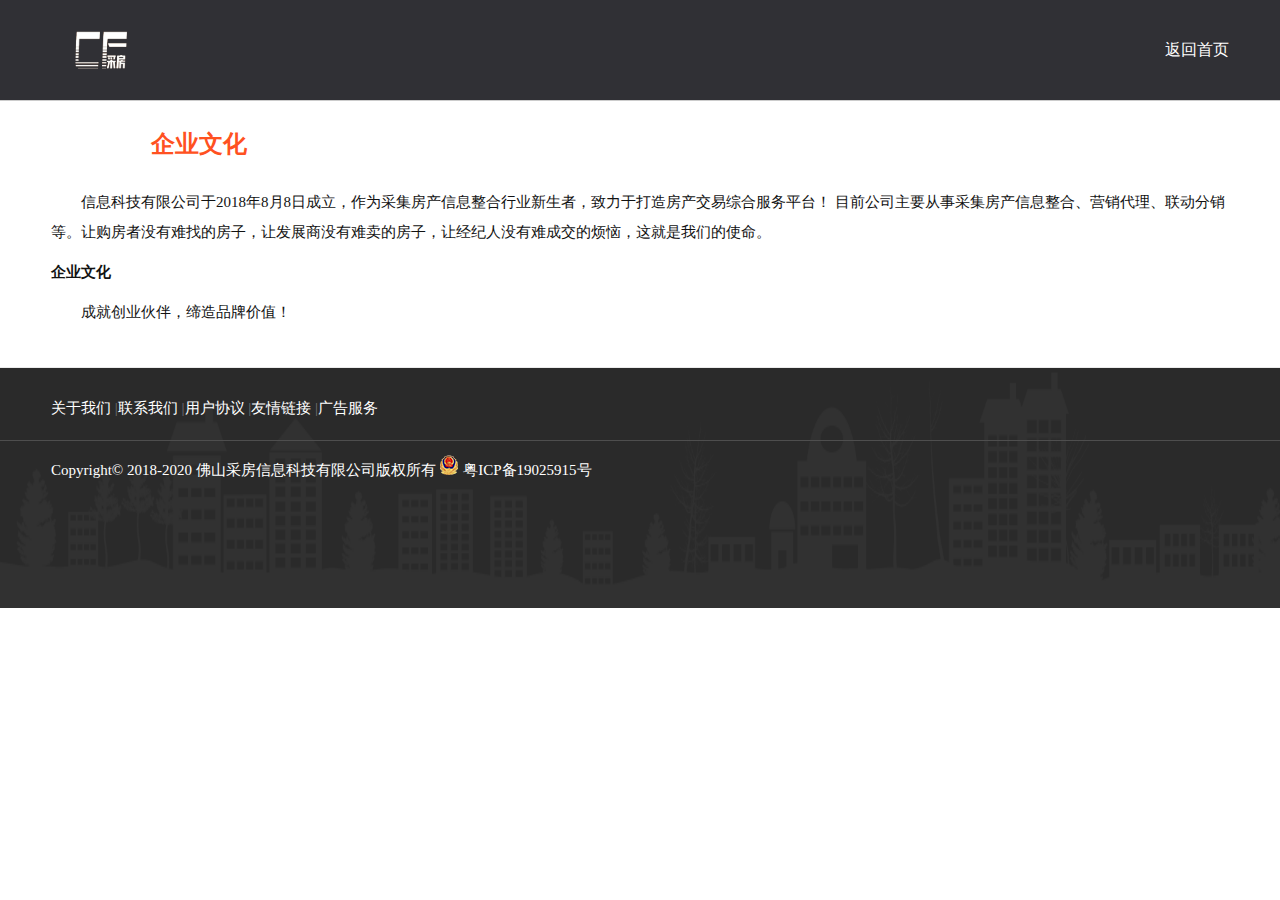
<file: pages/footer/about.html>
<!DOCTYPE html>
<html>
	<head>
		<meta charset="utf-8">
		<meta http-equiv="X-UA-Compatible" content="IE=edge">
		<meta name="viewport" content="width=device-width, initial-scale=1">
		<title>新房网_佛山房产_佛山楼盘_佛山新房_佛山房价_佛山买房【采房网】</title>
		<link rel="icon" href="../../img/logo1.png" type="image/x-icon">
		<link rel="stylesheet" href="../../css/common.css">
	</head>
	<style>
		*{
			padding:0;
			margin:0;
			font-size:15px;
			color:#121212;
			text-decoration: none;
		}
		.about-content{
			width:1178px;
			margin:auto;
			/* border:1px solid #000; */
			vertical-align: center;
		}
		.about-content>.about-box-line>.about-title{
			padding: 30px 0;
			line-height: 1.1;
			font-size: 24px;
			font-weight: 700;
			color: #ff5121;
		}
		.about-box-line>.about-line1{
			line-height:30px;
			text-indent:2em;
			font-weight: 400;
		}
		.about-box-line>.corporate-culture{
			line-height:50px;
			font-weight: bold;
		}
	</style>
	<body>
	<!--导航栏--->	
	<!-- <iframe  MARGINWIDTH=0 MARGINHEIGHT=0 HSPACE=0 VSPACE=0 FRAMEBORDER=0 SCROLLING=no src="../header.html" height="auto " width="100%" style="position:relative;bottom:0;left:0;min-width:1184px;"></iframe> -->
     <div class="header-content">
     	<div class="topNav">
     		<div class="topNav-left">
				<a href="../index.html" target="_blank">
					<img src="../../img/logo.png" class="topNav-img">
				</a>
     		</div>		
     		<div class="topNav-right">
     				<a href="../../index.html" target="_blank">返回首页</a>
     		</div>
     	</div>	
     </div> 
	
	<div class="about-content">
		<div class="about-box-line">
			<p class="about-title">企业文化</p>
			<blockquote class="about-line1">
				信息科技有限公司于2018年8月8日成立，作为采集房产信息整合行业新生者，致力于打造房产交易综合服务平台！
				目前公司主要从事采集房产信息整合、营销代理、联动分销等。让购房者没有难找的房子，让发展商没有难卖的房子，让经纪人没有难成交的烦恼，这就是我们的使命。
			</blockquote>
			<!--企业文化--->
			<p class="corporate-culture">企业文化</p>
			<blockquote class="about-line1">
				成就创业伙伴，缔造品牌价值！
			</blockquote>
		</div>
	</div>
		
    <!--尾部--->
	<!---尾部---->
		<div class="add-footer">
				  <div class="footer-top ">
				  	 <ul  class="nav nav-pills tabItems">
				  	 	<li   role="presentation">
							 <a href="#" target="_blank">关于我们</a> |
						</li>
				  	 	<li  role="presentation">
							<a href="contact.html" target="_blank">联系我们</a> |
						</li>
				  	 	<li  role="presentation">
							 <a href="user-agreeMent.html" target="_blank">用户协议</a> | 
						</li>
				  	 	<li  role="presentation">
							 <a href="http://www.caifangid.com/" target="_blank">友情链接</a> |
						</li>
				  	 	<li  role="presentation">
							 <a href="javascript：void(0)" target="_blank">广告服务</a> 
						</li>
				  	 	<div class="footer-clear"></div>
				  	 </ul>
				  </div>	 
				  	 <div class="footer-content">
				  	 	<div  class="content_1 ">
				  	 	</div>
				  	 	<div  class="content_1 ">
				  	 	</div>
				  	 	<div  class="content_1 ">
				  	 	</div>
				  	 	<div  class="content_1 ">
				  	 		<ul>
				  	 			<li><a href="../index.html" target="_blank">佛山新房</a></li>
				  	 			<li><a href="../index.html" target="_blank">佛山房价</a></li>
				  	 			<li><a href="../index.html" target="_blank">佛山房产网</a></li>
				  	 			<li><a href="../index.html" target="_blank">佛山房价</a></li>
				  	 		   	<li><a href="../index.html" target="_blank">佛山楼盘</a></li>
				  	 		   	<li><a href="../index.html" target="_blank">佛山买房</a></li>
				  	 		   	<li><a href="../index.html" target="_blank">佛山楼盘网</a></li>
				  	 		   	<li><a href="../index.html" target="_blank">佛山采房</a></li>
				  	 			<li><a href="../index.html" target="_blank">佛山新房网</a></li>
				  	 			<li><a href="../index.html" target="_blank">佛山好房网</a></li>
				  	 		</ul>
				  	 	</div>
				  	 	<div  class="content_1 "> 
				  	 	</div>
				  	 </div>
				  <div class="footer-hr"/>	</div>
					<p class="footer_help" style="color:#fff;"> <a >Copyright© 2018-2020 佛山采房信息科技有限公司版权所有</a>
					    <a href="http://fsamr.foshan.gov.cn/" target="_blank"> <img src="../../img/footer-logo.png" alt=""></a>
						<a class="footer-miit" href="http://www.beian.miit.gov.cn" target="_blank" style="padding:0 !important;">粤ICP备19025915号 </a>
					</p>
		</div>
	
	<script src="../../lib/jquery3.41.js"></script>
	<script src="../../js/common.js"></script>
	<script>
		 layui.use('layer', function(){
		    var layer = layui.layer; 
		 });
		 var index;
		     $(".clickbox").bind("click",function(){
		               index = parent.layer.open({ //在父窗口打开
		                         type: 3,
		                               content: ""
		               });
		                  setTimeout(function(){
		                   parent.layer.close(index);
		               },5000);
		     });
	</script>
	</body>
</html>
</file>
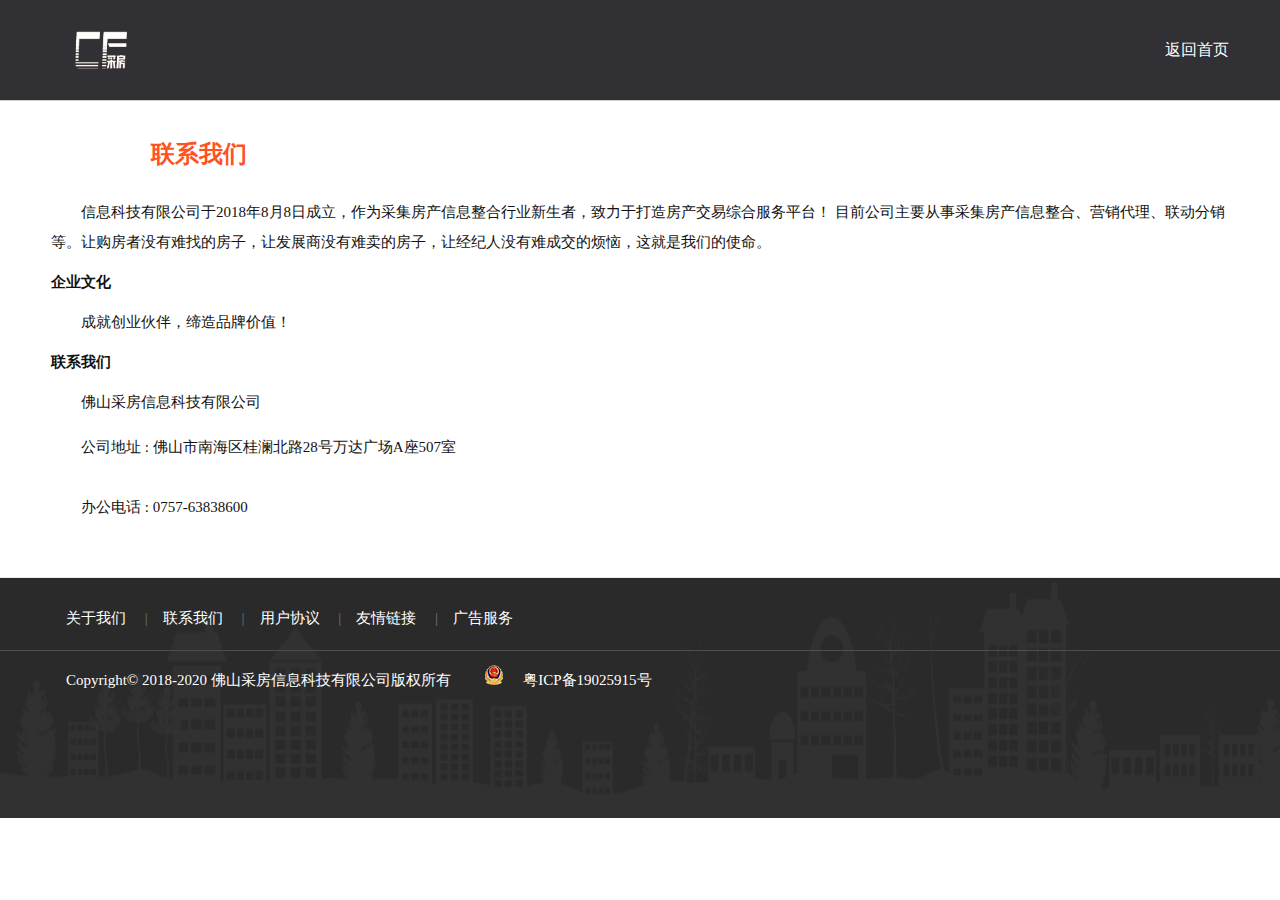
<file: pages/footer/contact.html>
<!DOCTYPE html>
<html>
	<head>
		<meta charset="utf-8">
		<meta http-equiv="X-UA-Compatible" content="IE=edge">
		<meta name="viewport" content="width=device-width, initial-scale=1">
		<title>新房网_佛山房产_佛山楼盘_佛山新房_佛山房价_佛山买房【采房网】</title>
		<link rel="icon" href="../../img/logo1.png" type="image/x-icon">
		<link rel="stylesheet" href="../../css/common.css">
		<style type="text/css">
			*{
				padding:0;
				margin:0;
				font-size:15px;
				color:#121212;
				text-decoration: none;
			}
			.contact-content{
				width:1178px;
				margin:40px auto;
				/* margin:40px 10% 300px; */
				/* border:1px solid #000; */
				vertical-align: center;
			}
			.contact-content>.contact-title{
				padding-bottom: 30px;
				line-height: 1.1;
				font-size: 24px;
				font-weight: 700;
				color: #ff5121;
			}
			.contact-box-line{
			
			}
			.contact-box-line>.contact-line1{
				line-height:30px;
				text-indent:2em;
				font-weight: 400;
			}
			.contact-box-line>.corporate-culture{
				line-height:50px;
				font-weight: bold;
			}
			.contact-box-line>.contact-address{
			   text-indent: 2em;
			   line-height:60px;
			}
		</style>
	</head>
	<body>
		<!--导航栏--->
		<!-- <iframe  MARGINWIDTH=0 MARGINHEIGHT=0 HSPACE=0 VSPACE=0 FRAMEBORDER=0 SCROLLING=no src="../header.html" height="auto "width="100%" style="position:relative;bottom:0;left:0;min-width:1184px;" ></iframe>	 -->
		<div class="header-content">
			<div class="topNav">
				<div class="topNav-left">
						<a href="../../index.html" target="_blank">
							<img src="../../img/logo.png" class="topNav-img">
						</a>
				</div>		
				<div class="topNav-right">
						<a href="../../index.html" target="_blank">返回首页</a>
				</div>
			</div>	
		</div> 
		<!---联系我们--->
		<div class=" contact-content">
			   <p class="contact-title">联系我们</p>
			<div class=" contact-box-line" >
				<blockquote class=" contact-line1">
					信息科技有限公司于2018年8月8日成立，作为采集房产信息整合行业新生者，致力于打造房产交易综合服务平台！
					目前公司主要从事采集房产信息整合、营销代理、联动分销等。让购房者没有难找的房子，让发展商没有难卖的房子，让经纪人没有难成交的烦恼，这就是我们的使命。
				</blockquote>
				<!--企业文化--->
				<p class="corporate-culture">企业文化</p>
				<blockquote class=" contact-line1">
					成就创业伙伴，缔造品牌价值！
				</blockquote>
				<p class="corporate-culture">联系我们</p>
				<blockquote class=" contact-line1">
					佛山采房信息科技有限公司
				</blockquote>
				<blockquote class=" contact-address">
					公司地址 : 佛山市南海区桂澜北路28号万达广场A座507室
				</blockquote>
				<blockquote class=" contact-address">
					办公电话 : 0757-63838600
				</blockquote>
			</div>
		</div>
		<!-- 页脚 -->
		<!-- <iframe  MARGINWIDTH=0 MARGINHEIGHT=0 HSPACE=0 VSPACE=0 FRAMEBORDER=0 SCROLLING=no src="../footer.html"  height="250px"width="100%" style="position:relative;bottom:0;left:0;min-width:1184px;"></iframe>	 -->
	    <!---尾部---->
	    	<footer class="add-footer">
	    			  <div class="footer-top ">
	    			  	 <ul  class="nav nav-pills tabItems">
	    			  	 	<li   role="presentation">
	    						 <a href="about.html" target="_blank">关于我们</a> |
	    					</li>
	    			  	 	<li  role="presentation">
	    						<a href="#" target="_blank">联系我们</a> |
	    					</li>
	    			  	 	<li  role="presentation">
	    						 <a href="user-agreeMent.html" target="_blank">用户协议</a> | 
	    					</li>
	    			  	 	<li  role="presentation">
	    						 <a href="http://www.caifangid.com/" target="_blank">友情链接</a> |
	    					</li>
	    			  	 	<li  role="presentation">
	    						 <a href="javascript：void(0)" target="_blank">广告服务</a> 
	    					</li>
	    			  	 	<div class="footer-clear"></div>
	    			  	 </ul>
	    			  </div>	 
	    			  	 <div class="footer-content">
	    			  	 	<div  class="content_1 ">
	    			  	 	</div>
	    			  	 	<div  class="content_1 ">
	    			  	 	</div>
	    			  	 	<div  class="content_1 ">
	    			  	 	</div>
	    			  	 	<div  class="content_1 ">
	    			  	 		<ul>
	    			  	 			<li><a href="../index.html" target="_blank">佛山新房</a></li>
	    			  	 			<li><a href="../index.html" target="_blank">佛山房价</a></li>
	    			  	 			<li><a href="../index.html" target="_blank">佛山房产网</a></li>
	    			  	 			<li><a href="../index.html" target="_blank">佛山房价</a></li>
	    			  	 		   	<li><a href="../index.html" target="_blank">佛山楼盘</a></li>
	    			  	 		   	<li><a href="../index.html" target="_blank">佛山买房</a></li>
	    			  	 		   	<li><a href="../index.html" target="_blank">佛山楼盘网</a></li>
	    			  	 		   	<li><a href="../index.html" target="_blank">佛山采房</a></li>
	    			  	 			<li><a href="../index.html" target="_blank">佛山新房网</a></li>
	    			  	 			<li><a href="../index.html" target="_blank">佛山好房网</a></li>
	    			  	 		</ul>
	    			  	 	</div>
	    			  	 	<div  class="content_1 "> 
	    			  	 	</div>
	    			  	 </div>
	    			  <div class="footer-hr"/>	</div>
	    			<p class="footer_help" style="color:#fff;"> <a >Copyright© 2018-2020 佛山采房信息科技有限公司版权所有</a>
	    			    <a href="http://fsamr.foshan.gov.cn/" target="_blank"> <img src="../../img/footer-logo.png" alt=""></a>
	    				<a class="footer-miit" href="http://www.beian.miit.gov.cn" target="_blank" style="padding:0 !important;">粤ICP备19025915号 </a>
	    			</p>
	    	</footer>
			<script src="../../lib/jquery3.41.js"></script>
			<script src="../../js/common.js"></script>
	</body>
</html>
</file>
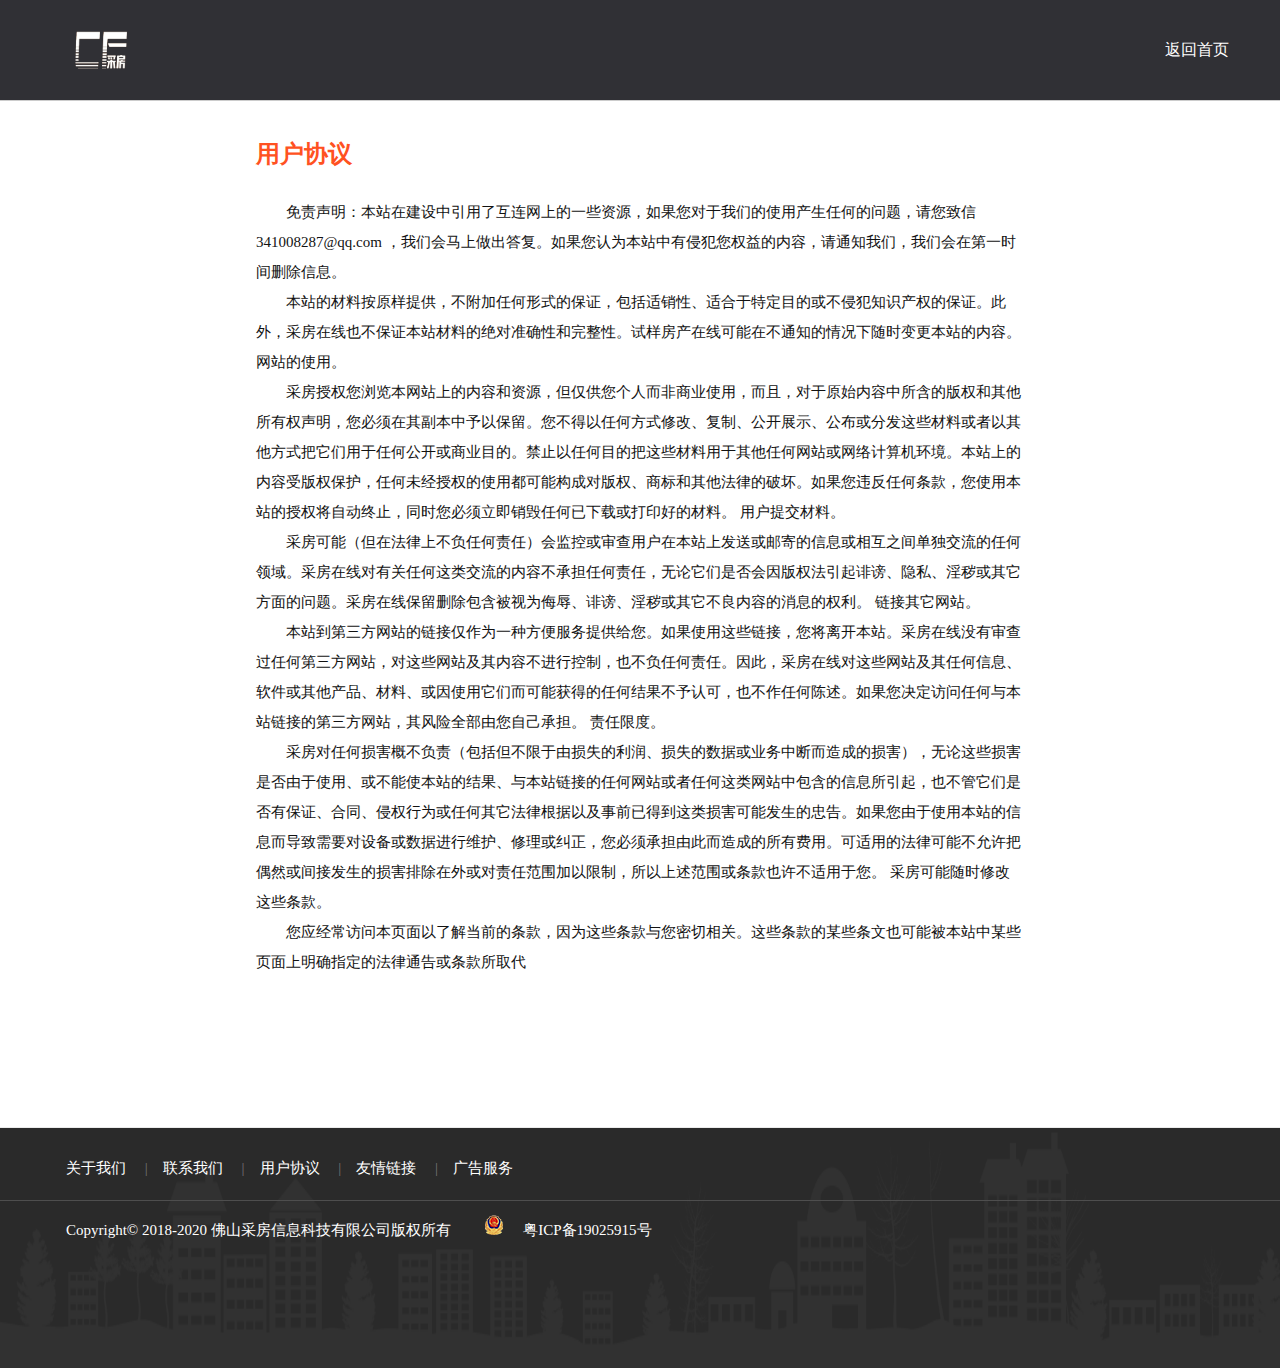
<file: pages/footer/user-agreeMent.html>
<!DOCTYPE html>
<html>
	<head>
		<meta charset="utf-8">
		<meta name="viewport" content="width=device-width, initial-scale=1">
		<title>新房网_佛山房产_佛山楼盘_佛山新房_佛山房价_佛山买房【采房网】</title>
		<link rel="icon" href="../../img/logo1.png" type="image/x-icon">
		<link rel="stylesheet" href="../../css/common.css">
		<style type="text/css">
			*{
				padding:0;
				margin:0;
				font-size:15px;
				color:#121212;
				text-decoration: none;
			}
			.user-agree-content{
				width:60%;
				margin:40px 20% 150px;
				/* border:1px solid #000; */
				vertical-align: center;
				line-height:50px;
			}
			.user-agree-content>.user-agree-title{
				padding-bottom: 30px;
				line-height: 1.1;
				font-size: 24px;
				font-weight: 700;
				color: #ff5121;
			}
			.user-agree-content>.user-agree-line{
				line-height:30px;
				text-indent:2em;
				font-weight: 400;
			}
			
		</style>
	</head>
	<body>
		<!--导航栏--->
		<!-- <iframe  MARGINWIDTH=0 MARGINHEIGHT=0 HSPACE=0 VSPACE=0 FRAMEBORDER=0 SCROLLING=no src="../header.html" height="auto " width="100%" class="clickbox"></iframe>	 -->
		<div class="header-content">
			<div class="topNav">
				<div class="topNav-left">
						<a href="../index.html" target="_blank">
							<img src="../../img/logo.png" class="topNav-img">
						</a>
				</div>		
				<div class="topNav-right">
						<a href="../../index.html" target="_blank">返回首页</a>
				</div>
			</div>	
		</div> 
		
		<div class="user-agree-content">
			<blockquote class="user-agree-title">
				用户协议
			</blockquote>
			<p class="user-agree-line">
			免责声明：本站在建设中引用了互连网上的一些资源，如果您对于我们的使用产生任何的问题，请您致信341008287@qq.com ，我们会马上做出答复。如果您认为本站中有侵犯您权益的内容，请通知我们，我们会在第一时间删除信息。
			<br>
			</p>
			<p class="user-agree-line"> 
			 本站的材料按原样提供，不附加任何形式的保证，包括适销性、适合于特定目的或不侵犯知识产权的保证。此外，采房在线也不保证本站材料的绝对准确性和完整性。试样房产在线可能在不通知的情况下随时变更本站的内容。
			网站的使用。
			<br>
			</p>
			<p class="user-agree-line">采房授权您浏览本网站上的内容和资源，但仅供您个人而非商业使用，而且，对于原始内容中所含的版权和其他所有权声明，您必须在其副本中予以保留。您不得以任何方式修改、复制、公开展示、公布或分发这些材料或者以其他方式把它们用于任何公开或商业目的。禁止以任何目的把这些材料用于其他任何网站或网络计算机环境。本站上的内容受版权保护，任何未经授权的使用都可能构成对版权、商标和其他法律的破坏。如果您违反任何条款，您使用本站的授权将自动终止，同时您必须立即销毁任何已下载或打印好的材料。 
			用户提交材料。
			 </p>
			 <p class="user-agree-line">采房可能（但在法律上不负任何责任）会监控或审查用户在本站上发送或邮寄的信息或相互之间单独交流的任何领域。采房在线对有关任何这类交流的内容不承担任何责任，无论它们是否会因版权法引起诽谤、隐私、淫秽或其它方面的问题。采房在线保留删除包含被视为侮辱、诽谤、淫秽或其它不良内容的消息的权利。 
			链接其它网站。
			</p>
			<p class="user-agree-line">本站到第三方网站的链接仅作为一种方便服务提供给您。如果使用这些链接，您将离开本站。采房在线没有审查过任何第三方网站，对这些网站及其内容不进行控制，也不负任何责任。因此，采房在线对这些网站及其任何信息、软件或其他产品、材料、或因使用它们而可能获得的任何结果不予认可，也不作任何陈述。如果您决定访问任何与本站链接的第三方网站，其风险全部由您自己承担。 
			责任限度。
			</p>
			<p class="user-agree-line">采房对任何损害概不负责（包括但不限于由损失的利润、损失的数据或业务中断而造成的损害），无论这些损害是否由于使用、或不能使本站的结果、与本站链接的任何网站或者任何这类网站中包含的信息所引起，也不管它们是否有保证、合同、侵权行为或任何其它法律根据以及事前已得到这类损害可能发生的忠告。如果您由于使用本站的信息而导致需要对设备或数据进行维护、修理或纠正，您必须承担由此而造成的所有费用。可适用的法律可能不允许把偶然或间接发生的损害排除在外或对责任范围加以限制，所以上述范围或条款也许不适用于您。
			采房可能随时修改这些条款。
			</p>
			<p class="user-agree-line">
			您应经常访问本页面以了解当前的条款，因为这些条款与您密切相关。这些条款的某些条文也可能被本站中某些页面上明确指定的法律通告或条款所取代
		    </p>
		</div>
		<!-- 页脚 -->
		<!-- <iframe  MARGINWIDTH=0 MARGINHEIGHT=0 HSPACE=0 VSPACE=0 FRAMEBORDER=0 SCROLLING=no src="../footer.html" height="250px" width="100%"></iframe>	 -->
		<!---尾部---->
			<footer class="add-footer">
					  <div class="footer-top ">
					  	 <ul  class="nav nav-pills tabItems">
					  	 	<li   role="presentation">
								 <a href="about.html" target="_blank">关于我们</a> |
							</li>
					  	 	<li  role="presentation">
								<a href="contact.html" target="_blank">联系我们</a> |
							</li>
					  	 	<li  role="presentation">
								 <a href="#" target="_blank">用户协议</a> | 
							</li>
					  	 	<li  role="presentation">
								 <a href="http://www.caifangid.com/" target="_blank">友情链接</a> |
							</li>
					  	 	<li  role="presentation">
								 <a href="javascript：void(0)" target="_blank">广告服务</a> 
							</li>
					  	 	<div class="footer-clear"></div>
					  	 </ul>
					  </div>	 
					  	 <div class="footer-content">
					  	 	<div  class="content_1 ">
					  	 	</div>
					  	 	<div  class="content_1 ">
					  	 	</div>
					  	 	<div  class="content_1 ">
					  	 	</div>
					  	 	<div  class="content_1 ">
					  	 		<ul>
					  	 			<li><a href="../index.html" target="_blank">佛山新房</a></li>
					  	 			<li><a href="../index.html" target="_blank">佛山房价</a></li>
					  	 			<li><a href="../index.html" target="_blank">佛山房产网</a></li>
					  	 			<li><a href="../index.html" target="_blank">佛山房价</a></li>
					  	 		   	<li><a href="../index.html" target="_blank">佛山楼盘</a></li>
					  	 		   	<li><a href="../index.html" target="_blank">佛山买房</a></li>
					  	 		   	<li><a href="../index.html" target="_blank">佛山楼盘网</a></li>
					  	 		   	<li><a href="../index.html" target="_blank">佛山采房</a></li>
					  	 			<li><a href="../index.html" target="_blank">佛山新房网</a></li>
					  	 			<li><a href="../index.html" target="_blank">佛山好房网</a></li>
					  	 		</ul>
					  	 	</div>
					  	 	<div  class="content_1 "> 
					  	 	</div>
					  	 </div>
					  <div class="footer-hr"/>	</div>
					 <p class="footer_help" style="color:#fff;"> <a >Copyright© 2018-2020 佛山采房信息科技有限公司版权所有</a>
					     <a href="http://fsamr.foshan.gov.cn/" target="_blank"> <img src="../../img/footer-logo.png" alt=""></a>
					 	<a class="footer-miit" href="http://www.beian.miit.gov.cn" target="_blank" style="padding:0 !important;">粤ICP备19025915号 </a>
					 </p>
			</footer>
		<script src="../../lib/jquery3.41.js"></script>
		<script src="../../js/common.js">	</script>
	</body>
</html>
</file>
<file: layui-v2.5.5/layui/css/layui.css>
/** layui-v2.5.5 MIT License By https://www.layui.com */
 .layui-inline,img{display:inline-block;vertical-align:middle}h1,h2,h3,h4,h5,h6{font-weight:400}.layui-edge,.layui-header,.layui-inline,.layui-main{position:relative}.layui-body,.layui-edge,.layui-elip{overflow:hidden}.layui-btn,.layui-edge,.layui-inline,img{vertical-align:middle}.layui-btn,.layui-disabled,.layui-icon,.layui-unselect{-moz-user-select:none;-webkit-user-select:none;-ms-user-select:none}.layui-elip,.layui-form-checkbox span,.layui-form-pane .layui-form-label{text-overflow:ellipsis;white-space:nowrap}.layui-breadcrumb,.layui-tree-btnGroup{visibility:hidden}blockquote,body,button,dd,div,dl,dt,form,h1,h2,h3,h4,h5,h6,input,li,ol,p,pre,td,textarea,th,ul{margin:0;padding:0;-webkit-tap-highlight-color:rgba(0,0,0,0)}a:active,a:hover{outline:0}img{border:none}li{list-style:none}table{border-collapse:collapse;border-spacing:0}h4,h5,h6{font-size:100%}button,input,optgroup,option,select,textarea{font-family:inherit;font-size:inherit;font-style:inherit;font-weight:inherit;outline:0}pre{white-space:pre-wrap;white-space:-moz-pre-wrap;white-space:-pre-wrap;white-space:-o-pre-wrap;word-wrap:break-word}body{line-height:24px;font:14px Helvetica Neue,Helvetica,PingFang SC,Tahoma,Arial,sans-serif}hr{height:1px;margin:10px 0;border:0;clear:both}a{color:#333;text-decoration:none}a:hover{color:#777}a cite{font-style:normal;*cursor:pointer}.layui-border-box,.layui-border-box *{box-sizing:border-box}.layui-box,.layui-box *{box-sizing:content-box}.layui-clear{clear:both;*zoom:1}.layui-clear:after{content:'\20';clear:both;*zoom:1;display:block;height:0}.layui-inline{*display:inline;*zoom:1}.layui-edge{display:inline-block;width:0;height:0;border-width:6px;border-style:dashed;border-color:transparent}.layui-edge-top{top:-4px;border-bottom-color:#999;border-bottom-style:solid}.layui-edge-right{border-left-color:#999;border-left-style:solid}.layui-edge-bottom{top:2px;border-top-color:#999;border-top-style:solid}.layui-edge-left{border-right-color:#999;border-right-style:solid}.layui-disabled,.layui-disabled:hover{color:#d2d2d2!important;cursor:not-allowed!important}.layui-circle{border-radius:100%}.layui-show{display:block!important}.layui-hide{display:none!important}@font-face{font-family:layui-icon;src:url(../font/iconfont.eot?v=250);src:url(../font/iconfont.eot?v=250#iefix) format('embedded-opentype'),url(../font/iconfont.woff2?v=250) format('woff2'),url(../font/iconfont.woff?v=250) format('woff'),url(../font/iconfont.ttf?v=250) format('truetype'),url(../font/iconfont.svg?v=250#layui-icon) format('svg')}.layui-icon{font-family:layui-icon!important;font-size:16px;font-style:normal;-webkit-font-smoothing:antialiased;-moz-osx-font-smoothing:grayscale}.layui-icon-reply-fill:before{content:"\e611"}.layui-icon-set-fill:before{content:"\e614"}.layui-icon-menu-fill:before{content:"\e60f"}.layui-icon-search:before{content:"\e615"}.layui-icon-share:before{content:"\e641"}.layui-icon-set-sm:before{content:"\e620"}.layui-icon-engine:before{content:"\e628"}.layui-icon-close:before{content:"\1006"}.layui-icon-close-fill:before{content:"\1007"}.layui-icon-chart-screen:before{content:"\e629"}.layui-icon-star:before{content:"\e600"}.layui-icon-circle-dot:before{content:"\e617"}.layui-icon-chat:before{content:"\e606"}.layui-icon-release:before{content:"\e609"}.layui-icon-list:before{content:"\e60a"}.layui-icon-chart:before{content:"\e62c"}.layui-icon-ok-circle:before{content:"\1005"}.layui-icon-layim-theme:before{content:"\e61b"}.layui-icon-table:before{content:"\e62d"}.layui-icon-right:before{content:"\e602"}.layui-icon-left:before{content:"\e603"}.layui-icon-cart-simple:before{content:"\e698"}.layui-icon-face-cry:before{content:"\e69c"}.layui-icon-face-smile:before{content:"\e6af"}.layui-icon-survey:before{content:"\e6b2"}.layui-icon-tree:before{content:"\e62e"}.layui-icon-upload-circle:before{content:"\e62f"}.layui-icon-add-circle:before{content:"\e61f"}.layui-icon-download-circle:before{content:"\e601"}.layui-icon-templeate-1:before{content:"\e630"}.layui-icon-util:before{content:"\e631"}.layui-icon-face-surprised:before{content:"\e664"}.layui-icon-edit:before{content:"\e642"}.layui-icon-speaker:before{content:"\e645"}.layui-icon-down:before{content:"\e61a"}.layui-icon-file:before{content:"\e621"}.layui-icon-layouts:before{content:"\e632"}.layui-icon-rate-half:before{content:"\e6c9"}.layui-icon-add-circle-fine:before{content:"\e608"}.layui-icon-prev-circle:before{content:"\e633"}.layui-icon-read:before{content:"\e705"}.layui-icon-404:before{content:"\e61c"}.layui-icon-carousel:before{content:"\e634"}.layui-icon-help:before{content:"\e607"}.layui-icon-code-circle:before{content:"\e635"}.layui-icon-water:before{content:"\e636"}.layui-icon-username:before{content:"\e66f"}.layui-icon-find-fill:before{content:"\e670"}.layui-icon-about:before{content:"\e60b"}.layui-icon-location:before{content:"\e715"}.layui-icon-up:before{content:"\e619"}.layui-icon-pause:before{content:"\e651"}.layui-icon-date:before{content:"\e637"}.layui-icon-layim-uploadfile:before{content:"\e61d"}.layui-icon-delete:before{content:"\e640"}.layui-icon-play:before{content:"\e652"}.layui-icon-top:before{content:"\e604"}.layui-icon-friends:before{content:"\e612"}.layui-icon-refresh-3:before{content:"\e9aa"}.layui-icon-ok:before{content:"\e605"}.layui-icon-layer:before{content:"\e638"}.layui-icon-face-smile-fine:before{content:"\e60c"}.layui-icon-dollar:before{content:"\e659"}.layui-icon-group:before{content:"\e613"}.layui-icon-layim-download:before{content:"\e61e"}.layui-icon-picture-fine:before{content:"\e60d"}.layui-icon-link:before{content:"\e64c"}.layui-icon-diamond:before{content:"\e735"}.layui-icon-log:before{content:"\e60e"}.layui-icon-rate-solid:before{content:"\e67a"}.layui-icon-fonts-del:before{content:"\e64f"}.layui-icon-unlink:before{content:"\e64d"}.layui-icon-fonts-clear:before{content:"\e639"}.layui-icon-triangle-r:before{content:"\e623"}.layui-icon-circle:before{content:"\e63f"}.layui-icon-radio:before{content:"\e643"}.layui-icon-align-center:before{content:"\e647"}.layui-icon-align-right:before{content:"\e648"}.layui-icon-align-left:before{content:"\e649"}.layui-icon-loading-1:before{content:"\e63e"}.layui-icon-return:before{content:"\e65c"}.layui-icon-fonts-strong:before{content:"\e62b"}.layui-icon-upload:before{content:"\e67c"}.layui-icon-dialogue:before{content:"\e63a"}.layui-icon-video:before{content:"\e6ed"}.layui-icon-headset:before{content:"\e6fc"}.layui-icon-cellphone-fine:before{content:"\e63b"}.layui-icon-add-1:before{content:"\e654"}.layui-icon-face-smile-b:before{content:"\e650"}.layui-icon-fonts-html:before{content:"\e64b"}.layui-icon-form:before{content:"\e63c"}.layui-icon-cart:before{content:"\e657"}.layui-icon-camera-fill:before{content:"\e65d"}.layui-icon-tabs:before{content:"\e62a"}.layui-icon-fonts-code:before{content:"\e64e"}.layui-icon-fire:before{content:"\e756"}.layui-icon-set:before{content:"\e716"}.layui-icon-fonts-u:before{content:"\e646"}.layui-icon-triangle-d:before{content:"\e625"}.layui-icon-tips:before{content:"\e702"}.layui-icon-picture:before{content:"\e64a"}.layui-icon-more-vertical:before{content:"\e671"}.layui-icon-flag:before{content:"\e66c"}.layui-icon-loading:before{content:"\e63d"}.layui-icon-fonts-i:before{content:"\e644"}.layui-icon-refresh-1:before{content:"\e666"}.layui-icon-rmb:before{content:"\e65e"}.layui-icon-home:before{content:"\e68e"}.layui-icon-user:before{content:"\e770"}.layui-icon-notice:before{content:"\e667"}.layui-icon-login-weibo:before{content:"\e675"}.layui-icon-voice:before{content:"\e688"}.layui-icon-upload-drag:before{content:"\e681"}.layui-icon-login-qq:before{content:"\e676"}.layui-icon-snowflake:before{content:"\e6b1"}.layui-icon-file-b:before{content:"\e655"}.layui-icon-template:before{content:"\e663"}.layui-icon-auz:before{content:"\e672"}.layui-icon-console:before{content:"\e665"}.layui-icon-app:before{content:"\e653"}.layui-icon-prev:before{content:"\e65a"}.layui-icon-website:before{content:"\e7ae"}.layui-icon-next:before{content:"\e65b"}.layui-icon-component:before{content:"\e857"}.layui-icon-more:before{content:"\e65f"}.layui-icon-login-wechat:before{content:"\e677"}.layui-icon-shrink-right:before{content:"\e668"}.layui-icon-spread-left:before{content:"\e66b"}.layui-icon-camera:before{content:"\e660"}.layui-icon-note:before{content:"\e66e"}.layui-icon-refresh:before{content:"\e669"}.layui-icon-female:before{content:"\e661"}.layui-icon-male:before{content:"\e662"}.layui-icon-password:before{content:"\e673"}.layui-icon-senior:before{content:"\e674"}.layui-icon-theme:before{content:"\e66a"}.layui-icon-tread:before{content:"\e6c5"}.layui-icon-praise:before{content:"\e6c6"}.layui-icon-star-fill:before{content:"\e658"}.layui-icon-rate:before{content:"\e67b"}.layui-icon-template-1:before{content:"\e656"}.layui-icon-vercode:before{content:"\e679"}.layui-icon-cellphone:before{content:"\e678"}.layui-icon-screen-full:before{content:"\e622"}.layui-icon-screen-restore:before{content:"\e758"}.layui-icon-cols:before{content:"\e610"}.layui-icon-export:before{content:"\e67d"}.layui-icon-print:before{content:"\e66d"}.layui-icon-slider:before{content:"\e714"}.layui-icon-addition:before{content:"\e624"}.layui-icon-subtraction:before{content:"\e67e"}.layui-icon-service:before{content:"\e626"}.layui-icon-transfer:before{content:"\e691"}.layui-main{width:1140px;margin:0 auto}.layui-header{z-index:1000;height:60px}.layui-header a:hover{transition:all .5s;-webkit-transition:all .5s}.layui-side{position:fixed;left:0;top:0;bottom:0;z-index:999;width:200px;overflow-x:hidden}.layui-side-scroll{position:relative;width:220px;height:100%;overflow-x:hidden}.layui-body{position:absolute;left:200px;right:0;top:0;bottom:0;z-index:998;width:auto;overflow-y:auto;box-sizing:border-box}.layui-layout-body{overflow:hidden}.layui-layout-admin .layui-header{background-color:#23262E}.layui-layout-admin .layui-side{top:60px;width:200px;overflow-x:hidden}.layui-layout-admin .layui-body{position:fixed;top:60px;bottom:44px}.layui-layout-admin .layui-main{width:auto;margin:0 15px}.layui-layout-admin .layui-footer{position:fixed;left:200px;right:0;bottom:0;height:44px;line-height:44px;padding:0 15px;background-color:#eee}.layui-layout-admin .layui-logo{position:absolute;left:0;top:0;width:200px;height:100%;line-height:60px;text-align:center;color:#009688;font-size:16px}.layui-layout-admin .layui-header .layui-nav{background:0 0}.layui-layout-left{position:absolute!important;left:200px;top:0}.layui-layout-right{position:absolute!important;right:0;top:0}.layui-container{position:relative;margin:0 auto;padding:0 15px;box-sizing:border-box}.layui-fluid{position:relative;margin:0 auto;padding:0 15px}.layui-row:after,.layui-row:before{content:'';display:block;clear:both}.layui-col-lg1,.layui-col-lg10,.layui-col-lg11,.layui-col-lg12,.layui-col-lg2,.layui-col-lg3,.layui-col-lg4,.layui-col-lg5,.layui-col-lg6,.layui-col-lg7,.layui-col-lg8,.layui-col-lg9,.layui-col-md1,.layui-col-md10,.layui-col-md11,.layui-col-md12,.layui-col-md2,.layui-col-md3,.layui-col-md4,.layui-col-md5,.layui-col-md6,.layui-col-md7,.layui-col-md8,.layui-col-md9,.layui-col-sm1,.layui-col-sm10,.layui-col-sm11,.layui-col-sm12,.layui-col-sm2,.layui-col-sm3,.layui-col-sm4,.layui-col-sm5,.layui-col-sm6,.layui-col-sm7,.layui-col-sm8,.layui-col-sm9,.layui-col-xs1,.layui-col-xs10,.layui-col-xs11,.layui-col-xs12,.layui-col-xs2,.layui-col-xs3,.layui-col-xs4,.layui-col-xs5,.layui-col-xs6,.layui-col-xs7,.layui-col-xs8,.layui-col-xs9{position:relative;display:block;box-sizing:border-box}.layui-col-xs1,.layui-col-xs10,.layui-col-xs11,.layui-col-xs12,.layui-col-xs2,.layui-col-xs3,.layui-col-xs4,.layui-col-xs5,.layui-col-xs6,.layui-col-xs7,.layui-col-xs8,.layui-col-xs9{float:left}.layui-col-xs1{width:8.33333333%}.layui-col-xs2{width:16.66666667%}.layui-col-xs3{width:25%}.layui-col-xs4{width:33.33333333%}.layui-col-xs5{width:41.66666667%}.layui-col-xs6{width:50%}.layui-col-xs7{width:58.33333333%}.layui-col-xs8{width:66.66666667%}.layui-col-xs9{width:75%}.layui-col-xs10{width:83.33333333%}.layui-col-xs11{width:91.66666667%}.layui-col-xs12{width:100%}.layui-col-xs-offset1{margin-left:8.33333333%}.layui-col-xs-offset2{margin-left:16.66666667%}.layui-col-xs-offset3{margin-left:25%}.layui-col-xs-offset4{margin-left:33.33333333%}.layui-col-xs-offset5{margin-left:41.66666667%}.layui-col-xs-offset6{margin-left:50%}.layui-col-xs-offset7{margin-left:58.33333333%}.layui-col-xs-offset8{margin-left:66.66666667%}.layui-col-xs-offset9{margin-left:75%}.layui-col-xs-offset10{margin-left:83.33333333%}.layui-col-xs-offset11{margin-left:91.66666667%}.layui-col-xs-offset12{margin-left:100%}@media screen and (max-width:768px){.layui-hide-xs{display:none!important}.layui-show-xs-block{display:block!important}.layui-show-xs-inline{display:inline!important}.layui-show-xs-inline-block{display:inline-block!important}}@media screen and (min-width:768px){.layui-container{width:750px}.layui-hide-sm{display:none!important}.layui-show-sm-block{display:block!important}.layui-show-sm-inline{display:inline!important}.layui-show-sm-inline-block{display:inline-block!important}.layui-col-sm1,.layui-col-sm10,.layui-col-sm11,.layui-col-sm12,.layui-col-sm2,.layui-col-sm3,.layui-col-sm4,.layui-col-sm5,.layui-col-sm6,.layui-col-sm7,.layui-col-sm8,.layui-col-sm9{float:left}.layui-col-sm1{width:8.33333333%}.layui-col-sm2{width:16.66666667%}.layui-col-sm3{width:25%}.layui-col-sm4{width:33.33333333%}.layui-col-sm5{width:41.66666667%}.layui-col-sm6{width:50%}.layui-col-sm7{width:58.33333333%}.layui-col-sm8{width:66.66666667%}.layui-col-sm9{width:75%}.layui-col-sm10{width:83.33333333%}.layui-col-sm11{width:91.66666667%}.layui-col-sm12{width:100%}.layui-col-sm-offset1{margin-left:8.33333333%}.layui-col-sm-offset2{margin-left:16.66666667%}.layui-col-sm-offset3{margin-left:25%}.layui-col-sm-offset4{margin-left:33.33333333%}.layui-col-sm-offset5{margin-left:41.66666667%}.layui-col-sm-offset6{margin-left:50%}.layui-col-sm-offset7{margin-left:58.33333333%}.layui-col-sm-offset8{margin-left:66.66666667%}.layui-col-sm-offset9{margin-left:75%}.layui-col-sm-offset10{margin-left:83.33333333%}.layui-col-sm-offset11{margin-left:91.66666667%}.layui-col-sm-offset12{margin-left:100%}}@media screen and (min-width:992px){.layui-container{width:970px}.layui-hide-md{display:none!important}.layui-show-md-block{display:block!important}.layui-show-md-inline{display:inline!important}.layui-show-md-inline-block{display:inline-block!important}.layui-col-md1,.layui-col-md10,.layui-col-md11,.layui-col-md12,.layui-col-md2,.layui-col-md3,.layui-col-md4,.layui-col-md5,.layui-col-md6,.layui-col-md7,.layui-col-md8,.layui-col-md9{float:left}.layui-col-md1{width:8.33333333%}.layui-col-md2{width:16.66666667%}.layui-col-md3{width:25%}.layui-col-md4{width:33.33333333%}.layui-col-md5{width:41.66666667%}.layui-col-md6{width:50%}.layui-col-md7{width:58.33333333%}.layui-col-md8{width:66.66666667%}.layui-col-md9{width:75%}.layui-col-md10{width:83.33333333%}.layui-col-md11{width:91.66666667%}.layui-col-md12{width:100%}.layui-col-md-offset1{margin-left:8.33333333%}.layui-col-md-offset2{margin-left:16.66666667%}.layui-col-md-offset3{margin-left:25%}.layui-col-md-offset4{margin-left:33.33333333%}.layui-col-md-offset5{margin-left:41.66666667%}.layui-col-md-offset6{margin-left:50%}.layui-col-md-offset7{margin-left:58.33333333%}.layui-col-md-offset8{margin-left:66.66666667%}.layui-col-md-offset9{margin-left:75%}.layui-col-md-offset10{margin-left:83.33333333%}.layui-col-md-offset11{margin-left:91.66666667%}.layui-col-md-offset12{margin-left:100%}}@media screen and (min-width:1200px){.layui-container{width:1170px}.layui-hide-lg{display:none!important}.layui-show-lg-block{display:block!important}.layui-show-lg-inline{display:inline!important}.layui-show-lg-inline-block{display:inline-block!important}.layui-col-lg1,.layui-col-lg10,.layui-col-lg11,.layui-col-lg12,.layui-col-lg2,.layui-col-lg3,.layui-col-lg4,.layui-col-lg5,.layui-col-lg6,.layui-col-lg7,.layui-col-lg8,.layui-col-lg9{float:left}.layui-col-lg1{width:8.33333333%}.layui-col-lg2{width:16.66666667%}.layui-col-lg3{width:25%}.layui-col-lg4{width:33.33333333%}.layui-col-lg5{width:41.66666667%}.layui-col-lg6{width:50%}.layui-col-lg7{width:58.33333333%}.layui-col-lg8{width:66.66666667%}.layui-col-lg9{width:75%}.layui-col-lg10{width:83.33333333%}.layui-col-lg11{width:91.66666667%}.layui-col-lg12{width:100%}.layui-col-lg-offset1{margin-left:8.33333333%}.layui-col-lg-offset2{margin-left:16.66666667%}.layui-col-lg-offset3{margin-left:25%}.layui-col-lg-offset4{margin-left:33.33333333%}.layui-col-lg-offset5{margin-left:41.66666667%}.layui-col-lg-offset6{margin-left:50%}.layui-col-lg-offset7{margin-left:58.33333333%}.layui-col-lg-offset8{margin-left:66.66666667%}.layui-col-lg-offset9{margin-left:75%}.layui-col-lg-offset10{margin-left:83.33333333%}.layui-col-lg-offset11{margin-left:91.66666667%}.layui-col-lg-offset12{margin-left:100%}}.layui-col-space1{margin:-.5px}.layui-col-space1>*{padding:.5px}.layui-col-space3{margin:-1.5px}.layui-col-space3>*{padding:1.5px}.layui-col-space5{margin:-2.5px}.layui-col-space5>*{padding:2.5px}.layui-col-space8{margin:-3.5px}.layui-col-space8>*{padding:3.5px}.layui-col-space10{margin:-5px}.layui-col-space10>*{padding:5px}.layui-col-space12{margin:-6px}.layui-col-space12>*{padding:6px}.layui-col-space15{margin:-7.5px}.layui-col-space15>*{padding:7.5px}.layui-col-space18{margin:-9px}.layui-col-space18>*{padding:9px}.layui-col-space20{margin:-10px}.layui-col-space20>*{padding:10px}.layui-col-space22{margin:-11px}.layui-col-space22>*{padding:11px}.layui-col-space25{margin:-12.5px}.layui-col-space25>*{padding:12.5px}.layui-col-space30{margin:-15px}.layui-col-space30>*{padding:15px}.layui-btn,.layui-input,.layui-select,.layui-textarea,.layui-upload-button{outline:0;-webkit-appearance:none;transition:all .3s;-webkit-transition:all .3s;box-sizing:border-box}.layui-elem-quote{margin-bottom:10px;padding:15px;line-height:22px;border-left:5px solid #009688;border-radius:0 2px 2px 0;background-color:#f2f2f2}.layui-quote-nm{border-style:solid;border-width:1px 1px 1px 5px;background:0 0}.layui-elem-field{margin-bottom:10px;padding:0;border-width:1px;border-style:solid}.layui-elem-field legend{margin-left:20px;padding:0 10px;font-size:20px;font-weight:300}.layui-field-title{margin:10px 0 20px;border-width:1px 0 0}.layui-field-box{padding:10px 15px}.layui-field-title .layui-field-box{padding:10px 0}.layui-progress{position:relative;height:6px;border-radius:20px;background-color:#e2e2e2}.layui-progress-bar{position:absolute;left:0;top:0;width:0;max-width:100%;height:6px;border-radius:20px;text-align:right;background-color:#5FB878;transition:all .3s;-webkit-transition:all .3s}.layui-progress-big,.layui-progress-big .layui-progress-bar{height:18px;line-height:18px}.layui-progress-text{position:relative;top:-20px;line-height:18px;font-size:12px;color:#666}.layui-progress-big .layui-progress-text{position:static;padding:0 10px;color:#fff}.layui-collapse{border-width:1px;border-style:solid;border-radius:2px}.layui-colla-content,.layui-colla-item{border-top-width:1px;border-top-style:solid}.layui-colla-item:first-child{border-top:none}.layui-colla-title{position:relative;height:42px;line-height:42px;padding:0 15px 0 35px;color:#333;background-color:#f2f2f2;cursor:pointer;font-size:14px;overflow:hidden}.layui-colla-content{display:none;padding:10px 15px;line-height:22px;color:#666}.layui-colla-icon{position:absolute;left:15px;top:0;font-size:14px}.layui-card{margin-bottom:15px;border-radius:2px;background-color:#fff;box-shadow:0 1px 2px 0 rgba(0,0,0,.05)}.layui-card:last-child{margin-bottom:0}.layui-card-header{position:relative;height:42px;line-height:42px;padding:0 15px;border-bottom:1px solid #f6f6f6;color:#333;border-radius:2px 2px 0 0;font-size:14px}.layui-bg-black,.layui-bg-blue,.layui-bg-cyan,.layui-bg-green,.layui-bg-orange,.layui-bg-red{color:#fff!important}.layui-card-body{position:relative;padding:10px 15px;line-height:24px}.layui-card-body[pad15]{padding:15px}.layui-card-body[pad20]{padding:20px}.layui-card-body .layui-table{margin:5px 0}.layui-card .layui-tab{margin:0}.layui-panel-window{position:relative;padding:15px;border-radius:0;border-top:5px solid #E6E6E6;background-color:#fff}.layui-auxiliar-moving{position:fixed;left:0;right:0;top:0;bottom:0;width:100%;height:100%;background:0 0;z-index:9999999999}.layui-form-label,.layui-form-mid,.layui-form-select,.layui-input-block,.layui-input-inline,.layui-textarea{position:relative}.layui-bg-red{background-color:#FF5722!important}.layui-bg-orange{background-color:#FFB800!important}.layui-bg-green{background-color:#009688!important}.layui-bg-cyan{background-color:#2F4056!important}.layui-bg-blue{background-color:#1E9FFF!important}.layui-bg-black{background-color:#393D49!important}.layui-bg-gray{background-color:#eee!important;color:#666!important}.layui-badge-rim,.layui-colla-content,.layui-colla-item,.layui-collapse,.layui-elem-field,.layui-form-pane .layui-form-item[pane],.layui-form-pane .layui-form-label,.layui-input,.layui-layedit,.layui-layedit-tool,.layui-quote-nm,.layui-select,.layui-tab-bar,.layui-tab-card,.layui-tab-title,.layui-tab-title .layui-this:after,.layui-textarea{border-color:#e6e6e6}.layui-timeline-item:before,hr{background-color:#e6e6e6}.layui-text{line-height:22px;font-size:14px;color:#666}.layui-text h1,.layui-text h2,.layui-text h3{font-weight:500;color:#333}.layui-text h1{font-size:30px}.layui-text h2{font-size:24px}.layui-text h3{font-size:18px}.layui-text a:not(.layui-btn){color:#01AAED}.layui-text a:not(.layui-btn):hover{text-decoration:underline}.layui-text ul{padding:5px 0 5px 15px}.layui-text ul li{margin-top:5px;list-style-type:disc}.layui-text em,.layui-word-aux{color:#999!important;padding:0 5px!important}.layui-btn{display:inline-block;height:38px;line-height:38px;padding:0 18px;background-color:#009688;color:#fff;white-space:nowrap;text-align:center;font-size:14px;border:none;border-radius:2px;cursor:pointer}.layui-btn:hover{opacity:.8;filter:alpha(opacity=80);color:#fff}.layui-btn:active{opacity:1;filter:alpha(opacity=100)}.layui-btn+.layui-btn{margin-left:10px}.layui-btn-container{font-size:0}.layui-btn-container .layui-btn{margin-right:10px;margin-bottom:10px}.layui-btn-container .layui-btn+.layui-btn{margin-left:0}.layui-table .layui-btn-container .layui-btn{margin-bottom:9px}.layui-btn-radius{border-radius:100px}.layui-btn .layui-icon{margin-right:3px;font-size:18px;vertical-align:bottom;vertical-align:middle\9}.layui-btn-primary{border:1px solid #C9C9C9;background-color:#fff;color:#555}.layui-btn-primary:hover{border-color:#009688;color:#333}.layui-btn-normal{background-color:#1E9FFF}.layui-btn-warm{background-color:#FFB800}.layui-btn-danger{background-color:#FF5722}.layui-btn-checked{background-color:#5FB878}.layui-btn-disabled,.layui-btn-disabled:active,.layui-btn-disabled:hover{border:1px solid #e6e6e6;background-color:#FBFBFB;color:#C9C9C9;cursor:not-allowed;opacity:1}.layui-btn-lg{height:44px;line-height:44px;padding:0 25px;font-size:16px}.layui-btn-sm{height:30px;line-height:30px;padding:0 10px;font-size:12px}.layui-btn-sm i{font-size:16px!important}.layui-btn-xs{height:22px;line-height:22px;padding:0 5px;font-size:12px}.layui-btn-xs i{font-size:14px!important}.layui-btn-group{display:inline-block;vertical-align:middle;font-size:0}.layui-btn-group .layui-btn{margin-left:0!important;margin-right:0!important;border-left:1px solid rgba(255,255,255,.5);border-radius:0}.layui-btn-group .layui-btn-primary{border-left:none}.layui-btn-group .layui-btn-primary:hover{border-color:#C9C9C9;color:#009688}.layui-btn-group .layui-btn:first-child{border-left:none;border-radius:2px 0 0 2px}.layui-btn-group .layui-btn-primary:first-child{border-left:1px solid #c9c9c9}.layui-btn-group .layui-btn:last-child{border-radius:0 2px 2px 0}.layui-btn-group .layui-btn+.layui-btn{margin-left:0}.layui-btn-group+.layui-btn-group{margin-left:10px}.layui-btn-fluid{width:100%}.layui-input,.layui-select,.layui-textarea{height:38px;line-height:1.3;line-height:38px\9;border-width:1px;border-style:solid;background-color:#fff;border-radius:2px}.layui-input::-webkit-input-placeholder,.layui-select::-webkit-input-placeholder,.layui-textarea::-webkit-input-placeholder{line-height:1.3}.layui-input,.layui-textarea{display:block;width:100%;padding-left:10px}.layui-input:hover,.layui-textarea:hover{border-color:#D2D2D2!important}.layui-input:focus,.layui-textarea:focus{border-color:#C9C9C9!important}.layui-textarea{min-height:100px;height:auto;line-height:20px;padding:6px 10px;resize:vertical}.layui-select{padding:0 10px}.layui-form input[type=checkbox],.layui-form input[type=radio],.layui-form select{display:none}.layui-form [lay-ignore]{display:initial}.layui-form-item{margin-bottom:15px;clear:both;*zoom:1}.layui-form-item:after{content:'\20';clear:both;*zoom:1;display:block;height:0}.layui-form-label{float:left;display:block;padding:9px 15px;width:80px;font-weight:400;line-height:20px;text-align:right}.layui-form-label-col{display:block;float:none;padding:9px 0;line-height:20px;text-align:left}.layui-form-item .layui-inline{margin-bottom:5px;margin-right:10px}.layui-input-block{margin-left:110px;min-height:36px}.layui-input-inline{display:inline-block;vertical-align:middle}.layui-form-item .layui-input-inline{float:left;width:190px;margin-right:10px}.layui-form-text .layui-input-inline{width:auto}.layui-form-mid{float:left;display:block;padding:9px 0!important;line-height:20px;margin-right:10px}.layui-form-danger+.layui-form-select .layui-input,.layui-form-danger:focus{border-color:#FF5722!important}.layui-form-select .layui-input{padding-right:30px;cursor:pointer}.layui-form-select .layui-edge{position:absolute;right:10px;top:50%;margin-top:-3px;cursor:pointer;border-width:6px;border-top-color:#c2c2c2;border-top-style:solid;transition:all .3s;-webkit-transition:all .3s}.layui-form-select dl{display:none;position:absolute;left:0;top:42px;padding:5px 0;z-index:899;min-width:100%;border:1px solid #d2d2d2;max-height:300px;overflow-y:auto;background-color:#fff;border-radius:2px;box-shadow:0 2px 4px rgba(0,0,0,.12);box-sizing:border-box}.layui-form-select dl dd,.layui-form-select dl dt{padding:0 10px;line-height:36px;white-space:nowrap;overflow:hidden;text-overflow:ellipsis}.layui-form-select dl dt{font-size:12px;color:#999}.layui-form-select dl dd{cursor:pointer}.layui-form-select dl dd:hover{background-color:#f2f2f2;-webkit-transition:.5s all;transition:.5s all}.layui-form-select .layui-select-group dd{padding-left:20px}.layui-form-select dl dd.layui-select-tips{padding-left:10px!important;color:#999}.layui-form-select dl dd.layui-this{background-color:#5FB878;color:#fff}.layui-form-checkbox,.layui-form-select dl dd.layui-disabled{background-color:#fff}.layui-form-selected dl{display:block}.layui-form-checkbox,.layui-form-checkbox *,.layui-form-switch{display:inline-block;vertical-align:middle}.layui-form-selected .layui-edge{margin-top:-9px;-webkit-transform:rotate(180deg);transform:rotate(180deg);margin-top:-3px\9}:root .layui-form-selected .layui-edge{margin-top:-9px\0/IE9}.layui-form-selectup dl{top:auto;bottom:42px}.layui-select-none{margin:5px 0;text-align:center;color:#999}.layui-select-disabled .layui-disabled{border-color:#eee!important}.layui-select-disabled .layui-edge{border-top-color:#d2d2d2}.layui-form-checkbox{position:relative;height:30px;line-height:30px;margin-right:10px;padding-right:30px;cursor:pointer;font-size:0;-webkit-transition:.1s linear;transition:.1s linear;box-sizing:border-box}.layui-form-checkbox span{padding:0 10px;height:100%;font-size:14px;border-radius:2px 0 0 2px;background-color:#d2d2d2;color:#fff;overflow:hidden}.layui-form-checkbox:hover span{background-color:#c2c2c2}.layui-form-checkbox i{position:absolute;right:0;top:0;width:30px;height:28px;border:1px solid #d2d2d2;border-left:none;border-radius:0 2px 2px 0;color:#fff;font-size:20px;text-align:center}.layui-form-checkbox:hover i{border-color:#c2c2c2;color:#c2c2c2}.layui-form-checked,.layui-form-checked:hover{border-color:#5FB878}.layui-form-checked span,.layui-form-checked:hover span{background-color:#5FB878}.layui-form-checked i,.layui-form-checked:hover i{color:#5FB878}.layui-form-item .layui-form-checkbox{margin-top:4px}.layui-form-checkbox[lay-skin=primary]{height:auto!important;line-height:normal!important;min-width:18px;min-height:18px;border:none!important;margin-right:0;padding-left:28px;padding-right:0;background:0 0}.layui-form-checkbox[lay-skin=primary] span{padding-left:0;padding-right:15px;line-height:18px;background:0 0;color:#666}.layui-form-checkbox[lay-skin=primary] i{right:auto;left:0;width:16px;height:16px;line-height:16px;border:1px solid #d2d2d2;font-size:12px;border-radius:2px;background-color:#fff;-webkit-transition:.1s linear;transition:.1s linear}.layui-form-checkbox[lay-skin=primary]:hover i{border-color:#5FB878;color:#fff}.layui-form-checked[lay-skin=primary] i{border-color:#5FB878!important;background-color:#5FB878;color:#fff}.layui-checkbox-disbaled[lay-skin=primary] span{background:0 0!important;color:#c2c2c2}.layui-checkbox-disbaled[lay-skin=primary]:hover i{border-color:#d2d2d2}.layui-form-item .layui-form-checkbox[lay-skin=primary]{margin-top:10px}.layui-form-switch{position:relative;height:22px;line-height:22px;min-width:35px;padding:0 5px;margin-top:8px;border:1px solid #d2d2d2;border-radius:20px;cursor:pointer;background-color:#fff;-webkit-transition:.1s linear;transition:.1s linear}.layui-form-switch i{position:absolute;left:5px;top:3px;width:16px;height:16px;border-radius:20px;background-color:#d2d2d2;-webkit-transition:.1s linear;transition:.1s linear}.layui-form-switch em{position:relative;top:0;width:25px;margin-left:21px;padding:0!important;text-align:center!important;color:#999!important;font-style:normal!important;font-size:12px}.layui-form-onswitch{border-color:#5FB878;background-color:#5FB878}.layui-checkbox-disbaled,.layui-checkbox-disbaled i{border-color:#e2e2e2!important}.layui-form-onswitch i{left:100%;margin-left:-21px;background-color:#fff}.layui-form-onswitch em{margin-left:5px;margin-right:21px;color:#fff!important}.layui-checkbox-disbaled span{background-color:#e2e2e2!important}.layui-checkbox-disbaled:hover i{color:#fff!important}[lay-radio]{display:none}.layui-form-radio,.layui-form-radio *{display:inline-block;vertical-align:middle}.layui-form-radio{line-height:28px;margin:6px 10px 0 0;padding-right:10px;cursor:pointer;font-size:0}.layui-form-radio *{font-size:14px}.layui-form-radio>i{margin-right:8px;font-size:22px;color:#c2c2c2}.layui-form-radio>i:hover,.layui-form-radioed>i{color:#5FB878}.layui-radio-disbaled>i{color:#e2e2e2!important}.layui-form-pane .layui-form-label{width:110px;padding:8px 15px;height:38px;line-height:20px;border-width:1px;border-style:solid;border-radius:2px 0 0 2px;text-align:center;background-color:#FBFBFB;overflow:hidden;box-sizing:border-box}.layui-form-pane .layui-input-inline{margin-left:-1px}.layui-form-pane .layui-input-block{margin-left:110px;left:-1px}.layui-form-pane .layui-input{border-radius:0 2px 2px 0}.layui-form-pane .layui-form-text .layui-form-label{float:none;width:100%;border-radius:2px;box-sizing:border-box;text-align:left}.layui-form-pane .layui-form-text .layui-input-inline{display:block;margin:0;top:-1px;clear:both}.layui-form-pane .layui-form-text .layui-input-block{margin:0;left:0;top:-1px}.layui-form-pane .layui-form-text .layui-textarea{min-height:100px;border-radius:0 0 2px 2px}.layui-form-pane .layui-form-checkbox{margin:4px 0 4px 10px}.layui-form-pane .layui-form-radio,.layui-form-pane .layui-form-switch{margin-top:6px;margin-left:10px}.layui-form-pane .layui-form-item[pane]{position:relative;border-width:1px;border-style:solid}.layui-form-pane .layui-form-item[pane] .layui-form-label{position:absolute;left:0;top:0;height:100%;border-width:0 1px 0 0}.layui-form-pane .layui-form-item[pane] .layui-input-inline{margin-left:110px}@media screen and (max-width:450px){.layui-form-item .layui-form-label{text-overflow:ellipsis;overflow:hidden;white-space:nowrap}.layui-form-item .layui-inline{display:block;margin-right:0;margin-bottom:20px;clear:both}.layui-form-item .layui-inline:after{content:'\20';clear:both;display:block;height:0}.layui-form-item .layui-input-inline{display:block;float:none;left:-3px;width:auto;margin:0 0 10px 112px}.layui-form-item .layui-input-inline+.layui-form-mid{margin-left:110px;top:-5px;padding:0}.layui-form-item .layui-form-checkbox{margin-right:5px;margin-bottom:5px}}.layui-layedit{border-width:1px;border-style:solid;border-radius:2px}.layui-layedit-tool{padding:3px 5px;border-bottom-width:1px;border-bottom-style:solid;font-size:0}.layedit-tool-fixed{position:fixed;top:0;border-top:1px solid #e2e2e2}.layui-layedit-tool .layedit-tool-mid,.layui-layedit-tool .layui-icon{display:inline-block;vertical-align:middle;text-align:center;font-size:14px}.layui-layedit-tool .layui-icon{position:relative;width:32px;height:30px;line-height:30px;margin:3px 5px;color:#777;cursor:pointer;border-radius:2px}.layui-layedit-tool .layui-icon:hover{color:#393D49}.layui-layedit-tool .layui-icon:active{color:#000}.layui-layedit-tool .layedit-tool-active{background-color:#e2e2e2;color:#000}.layui-layedit-tool .layui-disabled,.layui-layedit-tool .layui-disabled:hover{color:#d2d2d2;cursor:not-allowed}.layui-layedit-tool .layedit-tool-mid{width:1px;height:18px;margin:0 10px;background-color:#d2d2d2}.layedit-tool-html{width:50px!important;font-size:30px!important}.layedit-tool-b,.layedit-tool-code,.layedit-tool-help{font-size:16px!important}.layedit-tool-d,.layedit-tool-face,.layedit-tool-image,.layedit-tool-unlink{font-size:18px!important}.layedit-tool-image input{position:absolute;font-size:0;left:0;top:0;width:100%;height:100%;opacity:.01;filter:Alpha(opacity=1);cursor:pointer}.layui-layedit-iframe iframe{display:block;width:100%}#LAY_layedit_code{overflow:hidden}.layui-laypage{display:inline-block;*display:inline;*zoom:1;vertical-align:middle;margin:10px 0;font-size:0}.layui-laypage>a:first-child,.layui-laypage>a:first-child em{border-radius:2px 0 0 2px}.layui-laypage>a:last-child,.layui-laypage>a:last-child em{border-radius:0 2px 2px 0}.layui-laypage>:first-child{margin-left:0!important}.layui-laypage>:last-child{margin-right:0!important}.layui-laypage a,.layui-laypage button,.layui-laypage input,.layui-laypage select,.layui-laypage span{border:1px solid #e2e2e2}.layui-laypage a,.layui-laypage span{display:inline-block;*display:inline;*zoom:1;vertical-align:middle;padding:0 15px;height:28px;line-height:28px;margin:0 -1px 5px 0;background-color:#fff;color:#333;font-size:12px}.layui-flow-more a *,.layui-laypage input,.layui-table-view select[lay-ignore]{display:inline-block}.layui-laypage a:hover{color:#009688}.layui-laypage em{font-style:normal}.layui-laypage .layui-laypage-spr{color:#999;font-weight:700}.layui-laypage a{text-decoration:none}.layui-laypage .layui-laypage-curr{position:relative}.layui-laypage .layui-laypage-curr em{position:relative;color:#fff}.layui-laypage .layui-laypage-curr .layui-laypage-em{position:absolute;left:-1px;top:-1px;padding:1px;width:100%;height:100%;background-color:#009688}.layui-laypage-em{border-radius:2px}.layui-laypage-next em,.layui-laypage-prev em{font-family:Sim sun;font-size:16px}.layui-laypage .layui-laypage-count,.layui-laypage .layui-laypage-limits,.layui-laypage .layui-laypage-refresh,.layui-laypage .layui-laypage-skip{margin-left:10px;margin-right:10px;padding:0;border:none}.layui-laypage .layui-laypage-limits,.layui-laypage .layui-laypage-refresh{vertical-align:top}.layui-laypage .layui-laypage-refresh i{font-size:18px;cursor:pointer}.layui-laypage select{height:22px;padding:3px;border-radius:2px;cursor:pointer}.layui-laypage .layui-laypage-skip{height:30px;line-height:30px;color:#999}.layui-laypage button,.layui-laypage input{height:30px;line-height:30px;border-radius:2px;vertical-align:top;background-color:#fff;box-sizing:border-box}.layui-laypage input{width:40px;margin:0 10px;padding:0 3px;text-align:center}.layui-laypage input:focus,.layui-laypage select:focus{border-color:#009688!important}.layui-laypage button{margin-left:10px;padding:0 10px;cursor:pointer}.layui-table,.layui-table-view{margin:10px 0}.layui-flow-more{margin:10px 0;text-align:center;color:#999;font-size:14px}.layui-flow-more a{height:32px;line-height:32px}.layui-flow-more a *{vertical-align:top}.layui-flow-more a cite{padding:0 20px;border-radius:3px;background-color:#eee;color:#333;font-style:normal}.layui-flow-more a cite:hover{opacity:.8}.layui-flow-more a i{font-size:30px;color:#737383}.layui-table{width:100%;background-color:#fff;color:#666}.layui-table tr{transition:all .3s;-webkit-transition:all .3s}.layui-table th{text-align:left;font-weight:400}.layui-table tbody tr:hover,.layui-table thead tr,.layui-table-click,.layui-table-header,.layui-table-hover,.layui-table-mend,.layui-table-patch,.layui-table-tool,.layui-table-total,.layui-table-total tr,.layui-table[lay-even] tr:nth-child(even){background-color:#f2f2f2}.layui-table td,.layui-table th,.layui-table-col-set,.layui-table-fixed-r,.layui-table-grid-down,.layui-table-header,.layui-table-page,.layui-table-tips-main,.layui-table-tool,.layui-table-total,.layui-table-view,.layui-table[lay-skin=line],.layui-table[lay-skin=row]{border-width:1px;border-style:solid;border-color:#e6e6e6}.layui-table td,.layui-table th{position:relative;padding:9px 15px;min-height:20px;line-height:20px;font-size:14px}.layui-table[lay-skin=line] td,.layui-table[lay-skin=line] th{border-width:0 0 1px}.layui-table[lay-skin=row] td,.layui-table[lay-skin=row] th{border-width:0 1px 0 0}.layui-table[lay-skin=nob] td,.layui-table[lay-skin=nob] th{border:none}.layui-table img{max-width:100px}.layui-table[lay-size=lg] td,.layui-table[lay-size=lg] th{padding:15px 30px}.layui-table-view .layui-table[lay-size=lg] .layui-table-cell{height:40px;line-height:40px}.layui-table[lay-size=sm] td,.layui-table[lay-size=sm] th{font-size:12px;padding:5px 10px}.layui-table-view .layui-table[lay-size=sm] .layui-table-cell{height:20px;line-height:20px}.layui-table[lay-data]{display:none}.layui-table-box{position:relative;overflow:hidden}.layui-table-view .layui-table{position:relative;width:auto;margin:0}.layui-table-view .layui-table[lay-skin=line]{border-width:0 1px 0 0}.layui-table-view .layui-table[lay-skin=row]{border-width:0 0 1px}.layui-table-view .layui-table td,.layui-table-view .layui-table th{padding:5px 0;border-top:none;border-left:none}.layui-table-view .layui-table th.layui-unselect .layui-table-cell span{cursor:pointer}.layui-table-view .layui-table td{cursor:default}.layui-table-view .layui-table td[data-edit=text]{cursor:text}.layui-table-view .layui-form-checkbox[lay-skin=primary] i{width:18px;height:18px}.layui-table-view .layui-form-radio{line-height:0;padding:0}.layui-table-view .layui-form-radio>i{margin:0;font-size:20px}.layui-table-init{position:absolute;left:0;top:0;width:100%;height:100%;text-align:center;z-index:110}.layui-table-init .layui-icon{position:absolute;left:50%;top:50%;margin:-15px 0 0 -15px;font-size:30px;color:#c2c2c2}.layui-table-header{border-width:0 0 1px;overflow:hidden}.layui-table-header .layui-table{margin-bottom:-1px}.layui-table-tool .layui-inline[lay-event]{position:relative;width:26px;height:26px;padding:5px;line-height:16px;margin-right:10px;text-align:center;color:#333;border:1px solid #ccc;cursor:pointer;-webkit-transition:.5s all;transition:.5s all}.layui-table-tool .layui-inline[lay-event]:hover{border:1px solid #999}.layui-table-tool-temp{padding-right:120px}.layui-table-tool-self{position:absolute;right:17px;top:10px}.layui-table-tool .layui-table-tool-self .layui-inline[lay-event]{margin:0 0 0 10px}.layui-table-tool-panel{position:absolute;top:29px;left:-1px;padding:5px 0;min-width:150px;min-height:40px;border:1px solid #d2d2d2;text-align:left;overflow-y:auto;background-color:#fff;box-shadow:0 2px 4px rgba(0,0,0,.12)}.layui-table-cell,.layui-table-tool-panel li{overflow:hidden;text-overflow:ellipsis;white-space:nowrap}.layui-table-tool-panel li{padding:0 10px;line-height:30px;-webkit-transition:.5s all;transition:.5s all}.layui-table-tool-panel li .layui-form-checkbox[lay-skin=primary]{width:100%;padding-left:28px}.layui-table-tool-panel li:hover{background-color:#f2f2f2}.layui-table-tool-panel li .layui-form-checkbox[lay-skin=primary] i{position:absolute;left:0;top:0}.layui-table-tool-panel li .layui-form-checkbox[lay-skin=primary] span{padding:0}.layui-table-tool .layui-table-tool-self .layui-table-tool-panel{left:auto;right:-1px}.layui-table-col-set{position:absolute;right:0;top:0;width:20px;height:100%;border-width:0 0 0 1px;background-color:#fff}.layui-table-sort{width:10px;height:20px;margin-left:5px;cursor:pointer!important}.layui-table-sort .layui-edge{position:absolute;left:5px;border-width:5px}.layui-table-sort .layui-table-sort-asc{top:3px;border-top:none;border-bottom-style:solid;border-bottom-color:#b2b2b2}.layui-table-sort .layui-table-sort-asc:hover{border-bottom-color:#666}.layui-table-sort .layui-table-sort-desc{bottom:5px;border-bottom:none;border-top-style:solid;border-top-color:#b2b2b2}.layui-table-sort .layui-table-sort-desc:hover{border-top-color:#666}.layui-table-sort[lay-sort=asc] .layui-table-sort-asc{border-bottom-color:#000}.layui-table-sort[lay-sort=desc] .layui-table-sort-desc{border-top-color:#000}.layui-table-cell{height:28px;line-height:28px;padding:0 15px;position:relative;box-sizing:border-box}.layui-table-cell .layui-form-checkbox[lay-skin=primary]{top:-1px;padding:0}.layui-table-cell .layui-table-link{color:#01AAED}.laytable-cell-checkbox,.laytable-cell-numbers,.laytable-cell-radio,.laytable-cell-space{padding:0;text-align:center}.layui-table-body{position:relative;overflow:auto;margin-right:-1px;margin-bottom:-1px}.layui-table-body .layui-none{line-height:26px;padding:15px;text-align:center;color:#999}.layui-table-fixed{position:absolute;left:0;top:0;z-index:101}.layui-table-fixed .layui-table-body{overflow:hidden}.layui-table-fixed-l{box-shadow:0 -1px 8px rgba(0,0,0,.08)}.layui-table-fixed-r{left:auto;right:-1px;border-width:0 0 0 1px;box-shadow:-1px 0 8px rgba(0,0,0,.08)}.layui-table-fixed-r .layui-table-header{position:relative;overflow:visible}.layui-table-mend{position:absolute;right:-49px;top:0;height:100%;width:50px}.layui-table-tool{position:relative;z-index:890;width:100%;min-height:50px;line-height:30px;padding:10px 15px;border-width:0 0 1px}.layui-table-tool .layui-btn-container{margin-bottom:-10px}.layui-table-page,.layui-table-total{border-width:1px 0 0;margin-bottom:-1px;overflow:hidden}.layui-table-page{position:relative;width:100%;padding:7px 7px 0;height:41px;font-size:12px;white-space:nowrap}.layui-table-page>div{height:26px}.layui-table-page .layui-laypage{margin:0}.layui-table-page .layui-laypage a,.layui-table-page .layui-laypage span{height:26px;line-height:26px;margin-bottom:10px;border:none;background:0 0}.layui-table-page .layui-laypage a,.layui-table-page .layui-laypage span.layui-laypage-curr{padding:0 12px}.layui-table-page .layui-laypage span{margin-left:0;padding:0}.layui-table-page .layui-laypage .layui-laypage-prev{margin-left:-7px!important}.layui-table-page .layui-laypage .layui-laypage-curr .layui-laypage-em{left:0;top:0;padding:0}.layui-table-page .layui-laypage button,.layui-table-page .layui-laypage input{height:26px;line-height:26px}.layui-table-page .layui-laypage input{width:40px}.layui-table-page .layui-laypage button{padding:0 10px}.layui-table-page select{height:18px}.layui-table-patch .layui-table-cell{padding:0;width:30px}.layui-table-edit{position:absolute;left:0;top:0;width:100%;height:100%;padding:0 14px 1px;border-radius:0;box-shadow:1px 1px 20px rgba(0,0,0,.15)}.layui-table-edit:focus{border-color:#5FB878!important}select.layui-table-edit{padding:0 0 0 10px;border-color:#C9C9C9}.layui-table-view .layui-form-checkbox,.layui-table-view .layui-form-radio,.layui-table-view .layui-form-switch{top:0;margin:0;box-sizing:content-box}.layui-table-view .layui-form-checkbox{top:-1px;height:26px;line-height:26px}.layui-table-view .layui-form-checkbox i{height:26px}.layui-table-grid .layui-table-cell{overflow:visible}.layui-table-grid-down{position:absolute;top:0;right:0;width:26px;height:100%;padding:5px 0;border-width:0 0 0 1px;text-align:center;background-color:#fff;color:#999;cursor:pointer}.layui-table-grid-down .layui-icon{position:absolute;top:50%;left:50%;margin:-8px 0 0 -8px}.layui-table-grid-down:hover{background-color:#fbfbfb}body .layui-table-tips .layui-layer-content{background:0 0;padding:0;box-shadow:0 1px 6px rgba(0,0,0,.12)}.layui-table-tips-main{margin:-44px 0 0 -1px;max-height:150px;padding:8px 15px;font-size:14px;overflow-y:scroll;background-color:#fff;color:#666}.layui-table-tips-c{position:absolute;right:-3px;top:-13px;width:20px;height:20px;padding:3px;cursor:pointer;background-color:#666;border-radius:50%;color:#fff}.layui-table-tips-c:hover{background-color:#777}.layui-table-tips-c:before{position:relative;right:-2px}.layui-upload-file{display:none!important;opacity:.01;filter:Alpha(opacity=1)}.layui-upload-drag,.layui-upload-form,.layui-upload-wrap{display:inline-block}.layui-upload-list{margin:10px 0}.layui-upload-choose{padding:0 10px;color:#999}.layui-upload-drag{position:relative;padding:30px;border:1px dashed #e2e2e2;background-color:#fff;text-align:center;cursor:pointer;color:#999}.layui-upload-drag .layui-icon{font-size:50px;color:#009688}.layui-upload-drag[lay-over]{border-color:#009688}.layui-upload-iframe{position:absolute;width:0;height:0;border:0;visibility:hidden}.layui-upload-wrap{position:relative;vertical-align:middle}.layui-upload-wrap .layui-upload-file{display:block!important;position:absolute;left:0;top:0;z-index:10;font-size:100px;width:100%;height:100%;opacity:.01;filter:Alpha(opacity=1);cursor:pointer}.layui-transfer-active,.layui-transfer-box{display:inline-block;vertical-align:middle}.layui-transfer-box,.layui-transfer-header,.layui-transfer-search{border-width:0;border-style:solid;border-color:#e6e6e6}.layui-transfer-box{position:relative;border-width:1px;width:200px;height:360px;border-radius:2px;background-color:#fff}.layui-transfer-box .layui-form-checkbox{width:100%;margin:0!important}.layui-transfer-header{height:38px;line-height:38px;padding:0 10px;border-bottom-width:1px}.layui-transfer-search{position:relative;padding:10px;border-bottom-width:1px}.layui-transfer-search .layui-input{height:32px;padding-left:30px;font-size:12px}.layui-transfer-search .layui-icon-search{position:absolute;left:20px;top:50%;margin-top:-8px;color:#666}.layui-transfer-active{margin:0 15px}.layui-transfer-active .layui-btn{display:block;margin:0;padding:0 15px;background-color:#5FB878;border-color:#5FB878;color:#fff}.layui-transfer-active .layui-btn-disabled{background-color:#FBFBFB;border-color:#e6e6e6;color:#C9C9C9}.layui-transfer-active .layui-btn:first-child{margin-bottom:15px}.layui-transfer-active .layui-btn .layui-icon{margin:0;font-size:14px!important}.layui-transfer-data{padding:5px 0;overflow:auto}.layui-transfer-data li{height:32px;line-height:32px;padding:0 10px}.layui-transfer-data li:hover{background-color:#f2f2f2;transition:.5s all}.layui-transfer-data .layui-none{padding:15px 10px;text-align:center;color:#999}.layui-nav{position:relative;padding:0 20px;background-color:#393D49;color:#fff;border-radius:2px;font-size:0;box-sizing:border-box}.layui-nav *{font-size:14px}.layui-nav .layui-nav-item{position:relative;display:inline-block;*display:inline;*zoom:1;vertical-align:middle;line-height:60px}.layui-nav .layui-nav-item a{display:block;padding:0 20px;color:#fff;color:rgba(255,255,255,.7);transition:all .3s;-webkit-transition:all .3s}.layui-nav .layui-this:after,.layui-nav-bar,.layui-nav-tree .layui-nav-itemed:after{position:absolute;left:0;top:0;width:0;height:5px;background-color:#5FB878;transition:all .2s;-webkit-transition:all .2s}.layui-nav-bar{z-index:1000}.layui-nav .layui-nav-item a:hover,.layui-nav .layui-this a{color:#fff}.layui-nav .layui-this:after{content:'';top:auto;bottom:0;width:100%}.layui-nav-img{width:30px;height:30px;margin-right:10px;border-radius:50%}.layui-nav .layui-nav-more{content:'';width:0;height:0;border-style:solid dashed dashed;border-color:#fff transparent transparent;overflow:hidden;cursor:pointer;transition:all .2s;-webkit-transition:all .2s;position:absolute;top:50%;right:3px;margin-top:-3px;border-width:6px;border-top-color:rgba(255,255,255,.7)}.layui-nav .layui-nav-mored,.layui-nav-itemed>a .layui-nav-more{margin-top:-9px;border-style:dashed dashed solid;border-color:transparent transparent #fff}.layui-nav-child{display:none;position:absolute;left:0;top:65px;min-width:100%;line-height:36px;padding:5px 0;box-shadow:0 2px 4px rgba(0,0,0,.12);border:1px solid #d2d2d2;background-color:#fff;z-index:100;border-radius:2px;white-space:nowrap}.layui-nav .layui-nav-child a{color:#333}.layui-nav .layui-nav-child a:hover{background-color:#f2f2f2;color:#000}.layui-nav-child dd{position:relative}.layui-nav .layui-nav-child dd.layui-this a,.layui-nav-child dd.layui-this{background-color:#5FB878;color:#fff}.layui-nav-child dd.layui-this:after{display:none}.layui-nav-tree{width:200px;padding:0}.layui-nav-tree .layui-nav-item{display:block;width:100%;line-height:45px}.layui-nav-tree .layui-nav-item a{position:relative;height:45px;line-height:45px;text-overflow:ellipsis;overflow:hidden;white-space:nowrap}.layui-nav-tree .layui-nav-item a:hover{background-color:#4E5465}.layui-nav-tree .layui-nav-bar{width:5px;height:0;background-color:#009688}.layui-nav-tree .layui-nav-child dd.layui-this,.layui-nav-tree .layui-nav-child dd.layui-this a,.layui-nav-tree .layui-this,.layui-nav-tree .layui-this>a,.layui-nav-tree .layui-this>a:hover{background-color:#009688;color:#fff}.layui-nav-tree .layui-this:after{display:none}.layui-nav-itemed>a,.layui-nav-tree .layui-nav-title a,.layui-nav-tree .layui-nav-title a:hover{color:#fff!important}.layui-nav-tree .layui-nav-child{position:relative;z-index:0;top:0;border:none;box-shadow:none}.layui-nav-tree .layui-nav-child a{height:40px;line-height:40px;color:#fff;color:rgba(255,255,255,.7)}.layui-nav-tree .layui-nav-child,.layui-nav-tree .layui-nav-child a:hover{background:0 0;color:#fff}.layui-nav-tree .layui-nav-more{right:10px}.layui-nav-itemed>.layui-nav-child{display:block;padding:0;background-color:rgba(0,0,0,.3)!important}.layui-nav-itemed>.layui-nav-child>.layui-this>.layui-nav-child{display:block}.layui-nav-side{position:fixed;top:0;bottom:0;left:0;overflow-x:hidden;z-index:999}.layui-bg-blue .layui-nav-bar,.layui-bg-blue .layui-nav-itemed:after,.layui-bg-blue .layui-this:after{background-color:#93D1FF}.layui-bg-blue .layui-nav-child dd.layui-this{background-color:#1E9FFF}.layui-bg-blue .layui-nav-itemed>a,.layui-nav-tree.layui-bg-blue .layui-nav-title a,.layui-nav-tree.layui-bg-blue .layui-nav-title a:hover{background-color:#007DDB!important}.layui-breadcrumb{font-size:0}.layui-breadcrumb>*{font-size:14px}.layui-breadcrumb a{color:#999!important}.layui-breadcrumb a:hover{color:#5FB878!important}.layui-breadcrumb a cite{color:#666;font-style:normal}.layui-breadcrumb span[lay-separator]{margin:0 10px;color:#999}.layui-tab{margin:10px 0;text-align:left!important}.layui-tab[overflow]>.layui-tab-title{overflow:hidden}.layui-tab-title{position:relative;left:0;height:40px;white-space:nowrap;font-size:0;border-bottom-width:1px;border-bottom-style:solid;transition:all .2s;-webkit-transition:all .2s}.layui-tab-title li{display:inline-block;*display:inline;*zoom:1;vertical-align:middle;font-size:14px;transition:all .2s;-webkit-transition:all .2s;position:relative;line-height:40px;min-width:65px;padding:0 15px;text-align:center;cursor:pointer}.layui-tab-title li a{display:block}.layui-tab-title .layui-this{color:#000}.layui-tab-title .layui-this:after{position:absolute;left:0;top:0;content:'';width:100%;height:41px;border-width:1px;border-style:solid;border-bottom-color:#fff;border-radius:2px 2px 0 0;box-sizing:border-box;pointer-events:none}.layui-tab-bar{position:absolute;right:0;top:0;z-index:10;width:30px;height:39px;line-height:39px;border-width:1px;border-style:solid;border-radius:2px;text-align:center;background-color:#fff;cursor:pointer}.layui-tab-bar .layui-icon{position:relative;display:inline-block;top:3px;transition:all .3s;-webkit-transition:all .3s}.layui-tab-item{display:none}.layui-tab-more{padding-right:30px;height:auto!important;white-space:normal!important}.layui-tab-more li.layui-this:after{border-bottom-color:#e2e2e2;border-radius:2px}.layui-tab-more .layui-tab-bar .layui-icon{top:-2px;top:3px\9;-webkit-transform:rotate(180deg);transform:rotate(180deg)}:root .layui-tab-more .layui-tab-bar .layui-icon{top:-2px\0/IE9}.layui-tab-content{padding:10px}.layui-tab-title li .layui-tab-close{position:relative;display:inline-block;width:18px;height:18px;line-height:20px;margin-left:8px;top:1px;text-align:center;font-size:14px;color:#c2c2c2;transition:all .2s;-webkit-transition:all .2s}.layui-tab-title li .layui-tab-close:hover{border-radius:2px;background-color:#FF5722;color:#fff}.layui-tab-brief>.layui-tab-title .layui-this{color:#009688}.layui-tab-brief>.layui-tab-more li.layui-this:after,.layui-tab-brief>.layui-tab-title .layui-this:after{border:none;border-radius:0;border-bottom:2px solid #5FB878}.layui-tab-brief[overflow]>.layui-tab-title .layui-this:after{top:-1px}.layui-tab-card{border-width:1px;border-style:solid;border-radius:2px;box-shadow:0 2px 5px 0 rgba(0,0,0,.1)}.layui-tab-card>.layui-tab-title{background-color:#f2f2f2}.layui-tab-card>.layui-tab-title li{margin-right:-1px;margin-left:-1px}.layui-tab-card>.layui-tab-title .layui-this{background-color:#fff}.layui-tab-card>.layui-tab-title .layui-this:after{border-top:none;border-width:1px;border-bottom-color:#fff}.layui-tab-card>.layui-tab-title .layui-tab-bar{height:40px;line-height:40px;border-radius:0;border-top:none;border-right:none}.layui-tab-card>.layui-tab-more .layui-this{background:0 0;color:#5FB878}.layui-tab-card>.layui-tab-more .layui-this:after{border:none}.layui-timeline{padding-left:5px}.layui-timeline-item{position:relative;padding-bottom:20px}.layui-timeline-axis{position:absolute;left:-5px;top:0;z-index:10;width:20px;height:20px;line-height:20px;background-color:#fff;color:#5FB878;border-radius:50%;text-align:center;cursor:pointer}.layui-timeline-axis:hover{color:#FF5722}.layui-timeline-item:before{content:'';position:absolute;left:5px;top:0;z-index:0;width:1px;height:100%}.layui-timeline-item:last-child:before{display:none}.layui-timeline-item:first-child:before{display:block}.layui-timeline-content{padding-left:25px}.layui-timeline-title{position:relative;margin-bottom:10px}.layui-badge,.layui-badge-dot,.layui-badge-rim{position:relative;display:inline-block;padding:0 6px;font-size:12px;text-align:center;background-color:#FF5722;color:#fff;border-radius:2px}.layui-badge{height:18px;line-height:18px}.layui-badge-dot{width:8px;height:8px;padding:0;border-radius:50%}.layui-badge-rim{height:18px;line-height:18px;border-width:1px;border-style:solid;background-color:#fff;color:#666}.layui-btn .layui-badge,.layui-btn .layui-badge-dot{margin-left:5px}.layui-nav .layui-badge,.layui-nav .layui-badge-dot{position:absolute;top:50%;margin:-8px 6px 0}.layui-tab-title .layui-badge,.layui-tab-title .layui-badge-dot{left:5px;top:-2px}.layui-carousel{position:relative;left:0;top:0;background-color:#f8f8f8}.layui-carousel>[carousel-item]{position:relative;width:100%;height:100%;overflow:hidden}.layui-carousel>[carousel-item]:before{position:absolute;content:'\e63d';left:50%;top:50%;width:100px;line-height:20px;margin:-10px 0 0 -50px;text-align:center;color:#c2c2c2;font-family:layui-icon!important;font-size:30px;font-style:normal;-webkit-font-smoothing:antialiased;-moz-osx-font-smoothing:grayscale}.layui-carousel>[carousel-item]>*{display:none;position:absolute;left:0;top:0;width:100%;height:100%;background-color:#f8f8f8;transition-duration:.3s;-webkit-transition-duration:.3s}.layui-carousel-updown>*{-webkit-transition:.3s ease-in-out up;transition:.3s ease-in-out up}.layui-carousel-arrow{display:none\9;opacity:0;position:absolute;left:10px;top:50%;margin-top:-18px;width:36px;height:36px;line-height:36px;text-align:center;font-size:20px;border:0;border-radius:50%;background-color:rgba(0,0,0,.2);color:#fff;-webkit-transition-duration:.3s;transition-duration:.3s;cursor:pointer}.layui-carousel-arrow[lay-type=add]{left:auto!important;right:10px}.layui-carousel:hover .layui-carousel-arrow[lay-type=add],.layui-carousel[lay-arrow=always] .layui-carousel-arrow[lay-type=add]{right:20px}.layui-carousel[lay-arrow=always] .layui-carousel-arrow{opacity:1;left:20px}.layui-carousel[lay-arrow=none] .layui-carousel-arrow{display:none}.layui-carousel-arrow:hover,.layui-carousel-ind ul:hover{background-color:rgba(0,0,0,.35)}.layui-carousel:hover .layui-carousel-arrow{display:block\9;opacity:1;left:20px}.layui-carousel-ind{position:relative;top:-35px;width:100%;line-height:0!important;text-align:center;font-size:0}.layui-carousel[lay-indicator=outside]{margin-bottom:30px}.layui-carousel[lay-indicator=outside] .layui-carousel-ind{top:10px}.layui-carousel[lay-indicator=outside] .layui-carousel-ind ul{background-color:rgba(0,0,0,.5)}.layui-carousel[lay-indicator=none] .layui-carousel-ind{display:none}.layui-carousel-ind ul{display:inline-block;padding:5px;background-color:rgba(0,0,0,.2);border-radius:10px;-webkit-transition-duration:.3s;transition-duration:.3s}.layui-carousel-ind li{display:inline-block;width:10px;height:10px;margin:0 3px;font-size:14px;background-color:#e2e2e2;background-color:rgba(255,255,255,.5);border-radius:50%;cursor:pointer;-webkit-transition-duration:.3s;transition-duration:.3s}.layui-carousel-ind li:hover{background-color:rgba(255,255,255,.7)}.layui-carousel-ind li.layui-this{background-color:#fff}.layui-carousel>[carousel-item]>.layui-carousel-next,.layui-carousel>[carousel-item]>.layui-carousel-prev,.layui-carousel>[carousel-item]>.layui-this{display:block}.layui-carousel>[carousel-item]>.layui-this{left:0}.layui-carousel>[carousel-item]>.layui-carousel-prev{left:-100%}.layui-carousel>[carousel-item]>.layui-carousel-next{left:100%}.layui-carousel>[carousel-item]>.layui-carousel-next.layui-carousel-left,.layui-carousel>[carousel-item]>.layui-carousel-prev.layui-carousel-right{left:0}.layui-carousel>[carousel-item]>.layui-this.layui-carousel-left{left:-100%}.layui-carousel>[carousel-item]>.layui-this.layui-carousel-right{left:100%}.layui-carousel[lay-anim=updown] .layui-carousel-arrow{left:50%!important;top:20px;margin:0 0 0 -18px}.layui-carousel[lay-anim=updown]>[carousel-item]>*,.layui-carousel[lay-anim=fade]>[carousel-item]>*{left:0!important}.layui-carousel[lay-anim=updown] .layui-carousel-arrow[lay-type=add]{top:auto!important;bottom:20px}.layui-carousel[lay-anim=updown] .layui-carousel-ind{position:absolute;top:50%;right:20px;width:auto;height:auto}.layui-carousel[lay-anim=updown] .layui-carousel-ind ul{padding:3px 5px}.layui-carousel[lay-anim=updown] .layui-carousel-ind li{display:block;margin:6px 0}.layui-carousel[lay-anim=updown]>[carousel-item]>.layui-this{top:0}.layui-carousel[lay-anim=updown]>[carousel-item]>.layui-carousel-prev{top:-100%}.layui-carousel[lay-anim=updown]>[carousel-item]>.layui-carousel-next{top:100%}.layui-carousel[lay-anim=updown]>[carousel-item]>.layui-carousel-next.layui-carousel-left,.layui-carousel[lay-anim=updown]>[carousel-item]>.layui-carousel-prev.layui-carousel-right{top:0}.layui-carousel[lay-anim=updown]>[carousel-item]>.layui-this.layui-carousel-left{top:-100%}.layui-carousel[lay-anim=updown]>[carousel-item]>.layui-this.layui-carousel-right{top:100%}.layui-carousel[lay-anim=fade]>[carousel-item]>.layui-carousel-next,.layui-carousel[lay-anim=fade]>[carousel-item]>.layui-carousel-prev{opacity:0}.layui-carousel[lay-anim=fade]>[carousel-item]>.layui-carousel-next.layui-carousel-left,.layui-carousel[lay-anim=fade]>[carousel-item]>.layui-carousel-prev.layui-carousel-right{opacity:1}.layui-carousel[lay-anim=fade]>[carousel-item]>.layui-this.layui-carousel-left,.layui-carousel[lay-anim=fade]>[carousel-item]>.layui-this.layui-carousel-right{opacity:0}.layui-fixbar{position:fixed;right:15px;bottom:15px;z-index:999999}.layui-fixbar li{width:50px;height:50px;line-height:50px;margin-bottom:1px;text-align:center;cursor:pointer;font-size:30px;background-color:#9F9F9F;color:#fff;border-radius:2px;opacity:.95}.layui-fixbar li:hover{opacity:.85}.layui-fixbar li:active{opacity:1}.layui-fixbar .layui-fixbar-top{display:none;font-size:40px}body .layui-util-face{border:none;background:0 0}body .layui-util-face .layui-layer-content{padding:0;background-color:#fff;color:#666;box-shadow:none}.layui-util-face .layui-layer-TipsG{display:none}.layui-util-face ul{position:relative;width:372px;padding:10px;border:1px solid #D9D9D9;background-color:#fff;box-shadow:0 0 20px rgba(0,0,0,.2)}.layui-util-face ul li{cursor:pointer;float:left;border:1px solid #e8e8e8;height:22px;width:26px;overflow:hidden;margin:-1px 0 0 -1px;padding:4px 2px;text-align:center}.layui-util-face ul li:hover{position:relative;z-index:2;border:1px solid #eb7350;background:#fff9ec}.layui-code{position:relative;margin:10px 0;padding:15px;line-height:20px;border:1px solid #ddd;border-left-width:6px;background-color:#F2F2F2;color:#333;font-family:Courier New;font-size:12px}.layui-rate,.layui-rate *{display:inline-block;vertical-align:middle}.layui-rate{padding:10px 5px 10px 0;font-size:0}.layui-rate li i.layui-icon{font-size:20px;color:#FFB800;margin-right:5px;transition:all .3s;-webkit-transition:all .3s}.layui-rate li i:hover{cursor:pointer;transform:scale(1.12);-webkit-transform:scale(1.12)}.layui-rate[readonly] li i:hover{cursor:default;transform:scale(1)}.layui-colorpicker{width:26px;height:26px;border:1px solid #e6e6e6;padding:5px;border-radius:2px;line-height:24px;display:inline-block;cursor:pointer;transition:all .3s;-webkit-transition:all .3s}.layui-colorpicker:hover{border-color:#d2d2d2}.layui-colorpicker.layui-colorpicker-lg{width:34px;height:34px;line-height:32px}.layui-colorpicker.layui-colorpicker-sm{width:24px;height:24px;line-height:22px}.layui-colorpicker.layui-colorpicker-xs{width:22px;height:22px;line-height:20px}.layui-colorpicker-trigger-bgcolor{display:block;background:url([data-uri]);border-radius:2px}.layui-colorpicker-trigger-span{display:block;height:100%;box-sizing:border-box;border:1px solid rgba(0,0,0,.15);border-radius:2px;text-align:center}.layui-colorpicker-trigger-i{display:inline-block;color:#FFF;font-size:12px}.layui-colorpicker-trigger-i.layui-icon-close{color:#999}.layui-colorpicker-main{position:absolute;z-index:66666666;width:280px;padding:7px;background:#FFF;border:1px solid #d2d2d2;border-radius:2px;box-shadow:0 2px 4px rgba(0,0,0,.12)}.layui-colorpicker-main-wrapper{height:180px;position:relative}.layui-colorpicker-basis{width:260px;height:100%;position:relative}.layui-colorpicker-basis-white{width:100%;height:100%;position:absolute;top:0;left:0;background:linear-gradient(90deg,#FFF,hsla(0,0%,100%,0))}.layui-colorpicker-basis-black{width:100%;height:100%;position:absolute;top:0;left:0;background:linear-gradient(0deg,#000,transparent)}.layui-colorpicker-basis-cursor{width:10px;height:10px;border:1px solid #FFF;border-radius:50%;position:absolute;top:-3px;right:-3px;cursor:pointer}.layui-colorpicker-side{position:absolute;top:0;right:0;width:12px;height:100%;background:linear-gradient(red,#FF0,#0F0,#0FF,#00F,#F0F,red)}.layui-colorpicker-side-slider{width:100%;height:5px;box-shadow:0 0 1px #888;box-sizing:border-box;background:#FFF;border-radius:1px;border:1px solid #f0f0f0;cursor:pointer;position:absolute;left:0}.layui-colorpicker-main-alpha{display:none;height:12px;margin-top:7px;background:url([data-uri])}.layui-colorpicker-alpha-bgcolor{height:100%;position:relative}.layui-colorpicker-alpha-slider{width:5px;height:100%;box-shadow:0 0 1px #888;box-sizing:border-box;background:#FFF;border-radius:1px;border:1px solid #f0f0f0;cursor:pointer;position:absolute;top:0}.layui-colorpicker-main-pre{padding-top:7px;font-size:0}.layui-colorpicker-pre{width:20px;height:20px;border-radius:2px;display:inline-block;margin-left:6px;margin-bottom:7px;cursor:pointer}.layui-colorpicker-pre:nth-child(11n+1){margin-left:0}.layui-colorpicker-pre-isalpha{background:url([data-uri])}.layui-colorpicker-pre.layui-this{box-shadow:0 0 3px 2px rgba(0,0,0,.15)}.layui-colorpicker-pre>div{height:100%;border-radius:2px}.layui-colorpicker-main-input{text-align:right;padding-top:7px}.layui-colorpicker-main-input .layui-btn-container .layui-btn{margin:0 0 0 10px}.layui-colorpicker-main-input div.layui-inline{float:left;margin-right:10px;font-size:14px}.layui-colorpicker-main-input input.layui-input{width:150px;height:30px;color:#666}.layui-slider{height:4px;background:#e2e2e2;border-radius:3px;position:relative;cursor:pointer}.layui-slider-bar{border-radius:3px;position:absolute;height:100%}.layui-slider-step{position:absolute;top:0;width:4px;height:4px;border-radius:50%;background:#FFF;-webkit-transform:translateX(-50%);transform:translateX(-50%)}.layui-slider-wrap{width:36px;height:36px;position:absolute;top:-16px;-webkit-transform:translateX(-50%);transform:translateX(-50%);z-index:10;text-align:center}.layui-slider-wrap-btn{width:12px;height:12px;border-radius:50%;background:#FFF;display:inline-block;vertical-align:middle;cursor:pointer;transition:.3s}.layui-slider-wrap:after{content:"";height:100%;display:inline-block;vertical-align:middle}.layui-slider-wrap-btn.layui-slider-hover,.layui-slider-wrap-btn:hover{transform:scale(1.2)}.layui-slider-wrap-btn.layui-disabled:hover{transform:scale(1)!important}.layui-slider-tips{position:absolute;top:-42px;z-index:66666666;white-space:nowrap;display:none;-webkit-transform:translateX(-50%);transform:translateX(-50%);color:#FFF;background:#000;border-radius:3px;height:25px;line-height:25px;padding:0 10px}.layui-slider-tips:after{content:'';position:absolute;bottom:-12px;left:50%;margin-left:-6px;width:0;height:0;border-width:6px;border-style:solid;border-color:#000 transparent transparent}.layui-slider-input{width:70px;height:32px;border:1px solid #e6e6e6;border-radius:3px;font-size:16px;line-height:32px;position:absolute;right:0;top:-15px}.layui-slider-input-btn{display:none;position:absolute;top:0;right:0;width:20px;height:100%;border-left:1px solid #d2d2d2}.layui-slider-input-btn i{cursor:pointer;position:absolute;right:0;bottom:0;width:20px;height:50%;font-size:12px;line-height:16px;text-align:center;color:#999}.layui-slider-input-btn i:first-child{top:0;border-bottom:1px solid #d2d2d2}.layui-slider-input-txt{height:100%;font-size:14px}.layui-slider-input-txt input{height:100%;border:none}.layui-slider-input-btn i:hover{color:#009688}.layui-slider-vertical{width:4px;margin-left:34px}.layui-slider-vertical .layui-slider-bar{width:4px}.layui-slider-vertical .layui-slider-step{top:auto;left:0;-webkit-transform:translateY(50%);transform:translateY(50%)}.layui-slider-vertical .layui-slider-wrap{top:auto;left:-16px;-webkit-transform:translateY(50%);transform:translateY(50%)}.layui-slider-vertical .layui-slider-tips{top:auto;left:2px}@media \0screen{.layui-slider-wrap-btn{margin-left:-20px}.layui-slider-vertical .layui-slider-wrap-btn{margin-left:0;margin-bottom:-20px}.layui-slider-vertical .layui-slider-tips{margin-left:-8px}.layui-slider>span{margin-left:8px}}.layui-tree{line-height:22px}.layui-tree .layui-form-checkbox{margin:0!important}.layui-tree-set{width:100%;position:relative}.layui-tree-pack{display:none;padding-left:20px;position:relative}.layui-tree-iconClick,.layui-tree-main{display:inline-block;vertical-align:middle}.layui-tree-line .layui-tree-pack{padding-left:27px}.layui-tree-line .layui-tree-set .layui-tree-set:after{content:'';position:absolute;top:14px;left:-9px;width:17px;height:0;border-top:1px dotted #c0c4cc}.layui-tree-entry{position:relative;padding:3px 0;height:20px;white-space:nowrap}.layui-tree-entry:hover{background-color:#eee}.layui-tree-line .layui-tree-entry:hover{background-color:rgba(0,0,0,0)}.layui-tree-line .layui-tree-entry:hover .layui-tree-txt{color:#999;text-decoration:underline;transition:.3s}.layui-tree-main{cursor:pointer;padding-right:10px}.layui-tree-line .layui-tree-set:before{content:'';position:absolute;top:0;left:-9px;width:0;height:100%;border-left:1px dotted #c0c4cc}.layui-tree-line .layui-tree-set.layui-tree-setLineShort:before{height:13px}.layui-tree-line .layui-tree-set.layui-tree-setHide:before{height:0}.layui-tree-iconClick{position:relative;height:20px;line-height:20px;margin:0 10px;color:#c0c4cc}.layui-tree-icon{height:12px;line-height:12px;width:12px;text-align:center;border:1px solid #c0c4cc}.layui-tree-iconClick .layui-icon{font-size:18px}.layui-tree-icon .layui-icon{font-size:12px;color:#666}.layui-tree-iconArrow{padding:0 5px}.layui-tree-iconArrow:after{content:'';position:absolute;left:4px;top:3px;z-index:100;width:0;height:0;border-width:5px;border-style:solid;border-color:transparent transparent transparent #c0c4cc;transition:.5s}.layui-tree-btnGroup,.layui-tree-editInput{position:relative;vertical-align:middle;display:inline-block}.layui-tree-spread>.layui-tree-entry>.layui-tree-iconClick>.layui-tree-iconArrow:after{transform:rotate(90deg) translate(3px,4px)}.layui-tree-txt{display:inline-block;vertical-align:middle;color:#555}.layui-tree-search{margin-bottom:15px;color:#666}.layui-tree-btnGroup .layui-icon{display:inline-block;vertical-align:middle;padding:0 2px;cursor:pointer}.layui-tree-btnGroup .layui-icon:hover{color:#999;transition:.3s}.layui-tree-entry:hover .layui-tree-btnGroup{visibility:visible}.layui-tree-editInput{height:20px;line-height:20px;padding:0 3px;border:none;background-color:rgba(0,0,0,.05)}.layui-tree-emptyText{text-align:center;color:#999}.layui-anim{-webkit-animation-duration:.3s;animation-duration:.3s;-webkit-animation-fill-mode:both;animation-fill-mode:both}.layui-anim.layui-icon{display:inline-block}.layui-anim-loop{-webkit-animation-iteration-count:infinite;animation-iteration-count:infinite}.layui-trans,.layui-trans a{transition:all .3s;-webkit-transition:all .3s}@-webkit-keyframes layui-rotate{from{-webkit-transform:rotate(0)}to{-webkit-transform:rotate(360deg)}}@keyframes layui-rotate{from{transform:rotate(0)}to{transform:rotate(360deg)}}.layui-anim-rotate{-webkit-animation-name:layui-rotate;animation-name:layui-rotate;-webkit-animation-duration:1s;animation-duration:1s;-webkit-animation-timing-function:linear;animation-timing-function:linear}@-webkit-keyframes layui-up{from{-webkit-transform:translate3d(0,100%,0);opacity:.3}to{-webkit-transform:translate3d(0,0,0);opacity:1}}@keyframes layui-up{from{transform:translate3d(0,100%,0);opacity:.3}to{transform:translate3d(0,0,0);opacity:1}}.layui-anim-up{-webkit-animation-name:layui-up;animation-name:layui-up}@-webkit-keyframes layui-upbit{from{-webkit-transform:translate3d(0,30px,0);opacity:.3}to{-webkit-transform:translate3d(0,0,0);opacity:1}}@keyframes layui-upbit{from{transform:translate3d(0,30px,0);opacity:.3}to{transform:translate3d(0,0,0);opacity:1}}.layui-anim-upbit{-webkit-animation-name:layui-upbit;animation-name:layui-upbit}@-webkit-keyframes layui-scale{0%{opacity:.3;-webkit-transform:scale(.5)}100%{opacity:1;-webkit-transform:scale(1)}}@keyframes layui-scale{0%{opacity:.3;-ms-transform:scale(.5);transform:scale(.5)}100%{opacity:1;-ms-transform:scale(1);transform:scale(1)}}.layui-anim-scale{-webkit-animation-name:layui-scale;animation-name:layui-scale}@-webkit-keyframes layui-scale-spring{0%{opacity:.5;-webkit-transform:scale(.5)}80%{opacity:.8;-webkit-transform:scale(1.1)}100%{opacity:1;-webkit-transform:scale(1)}}@keyframes layui-scale-spring{0%{opacity:.5;transform:scale(.5)}80%{opacity:.8;transform:scale(1.1)}100%{opacity:1;transform:scale(1)}}.layui-anim-scaleSpring{-webkit-animation-name:layui-scale-spring;animation-name:layui-scale-spring}@-webkit-keyframes layui-fadein{0%{opacity:0}100%{opacity:1}}@keyframes layui-fadein{0%{opacity:0}100%{opacity:1}}.layui-anim-fadein{-webkit-animation-name:layui-fadein;animation-name:layui-fadein}@-webkit-keyframes layui-fadeout{0%{opacity:1}100%{opacity:0}}@keyframes layui-fadeout{0%{opacity:1}100%{opacity:0}}.layui-anim-fadeout{-webkit-animation-name:layui-fadeout;animation-name:layui-fadeout}
</file>
<file: css/index.css>
html,body{
			min-width: 1178px;
		}
		
		/* 顶部导航栏 */
		.topNav{
			position: absolute;
			 top: 1px;
			 width: 100%;
			 height: 50px;
			 box-sizing: border-box;
			 padding: 0px 30px;
			 display: flex;
			 justify-content: space-between;
		}
		
		.topNav a{
			text-decoration: none;
			color: white;
		}
		
		.topNav a:hover{
			color: white;
		}
		
		.topNav div:nth-child(2){
			font-size: 16px;
			color: white;
			display: flex;
			font-size: 16px;
		}
		
		/* 顶部导航栏 */
		
		.layui-carousel{
			background: none!important;
		}
		
		.hotHourseImg-box{
			margin-top: 30px;
		}
		
		.hotHourseImg-box>ul{
			display: flex; 
			justify-content: space-between;
		}
		
		.hotHourseImg-box>ul>li{
			height: 288px;
			width: 30%;
		}
		
		
		.hotHourseImg-box>ul>li>img{
			height: 100%;
			width: 100%;
		}
		
		/*****登录注册用户样式***/
		.layui-layer-title {
		    /* padding: 0 80px 0 155px !important; */
			/* text-align: center !important; */
			font-size:16px!important;
			font-weight: 500!important;
			margin:10px 0;
		}
		.login-line{
			margin-top:20px;
		}
	    #loginBtnText,#registerBtnText{
			margin:20px 0;
		}
		
		.hotHourseImg-box>ul>li>img:hover{
			transition: width 2s, height 2s, transform 2s;
			-moz-transition: width 2s, height 2s, -moz-transform 2s;
			-webkit-transition: width 2s, height 2s, -webkit-transform 2s;
			-o-transition: width 2s, height 2s,-o-transform 2s;
		}
		
		
		li{
			list-style: none;
		}
		.layui-input{
			width: 75%;
		}
/***轮播***/
#test1{
	min-width: 1178px;
}
#test1  .carousel-imgs,#test1 .carousel-imgs1{
	width: 100%;
}
#test1  .carousel-imgs{
	background: url(../img/bannar1.jpg) no-repeat;
	background-size: cover;
	background-position: center center;
}
#test1  .carousel-imgs1{
	background: url(../img/bannar2.jpg) no-repeat;
	background-size: cover;
	background-position: center center;
}

.topNav{
	width:80%;
	margin:auto 8%;
	height:100px;
	line-height:100px;
}
.topNav>.topNav-left{
	height:100px;
	line-height:100px;
}
.topNav>.topNav-left>.topNav-img{
	height: 100px;
	 width: 100px;
}
.topNav>.topNav-line{
	margin-right: 50px;
	line-height: 30px; 
	position: relative;
}
#xcxImgs{
	position: absolute;
	height: 100px;
	width: 100px;
	background: red;
	right: 155px;
	top:65px;
	display: none;
}
.topNav>.topNav-right>.topNav-line{
	padding:0 15px;
}
.topNav>.topNav-right>.topNav-line>a{
	padding:0 10px;
	cursor: pointer;
}
.topNav>.topNav-right>.topNav-line>#xcxImgs>img{
	height: 100%;
	width: 100%;
}
.topNav>.topNav-right>.topNav-line>a:hover{
	color:#e1251b;
}
.topNav>.topNav-right > .login-icon{
	height: 30px;
	 width: 30px;
	 margin-top: 35px;
	 padding: 0 10px;
}
/* 热卖新房 */
.index-newHouse{
	width: 1178px; 
	margin: auto;
	background: none;
	box-sizing: border-box;
	 margin-top: 50px;
}
.index-newHouse>div>.index-sonDiv{
	display: flex;
	justify-content: space-between;
}
.index-newHouse>div>.index-sonDiv>div>.index-newHouseSon{
	font-size: 30px; 
	font-weight: bold;
}
.index-newHouseSpecial{
	    font-size: 16px;
	    margin-left: 12px;
	    color: #333;
}
.index-seeMore{
	margin-top: 16px;
	font-size: 15px;
	color: #4e4e4e;
}
.index-newHouse-son1{
	height: 50px;
	margin-top: 20px;
}
.hotHourseImg-box>ul>li>img{
	width:100%;
	height:100%;
	/* background: url(../img/index-content.jpg) center center;
	background-size:100% 100%; */
	overflow: hidden;
	
}
.hotHourseImg-box>ul>li:hover .hotHourseImg{
	/* opacity: 0.8; */
	transform:scale(1.02);
	transition: .5s ease-in-out;
}

/* 经纪人推建 */
.index-agent{
	background: rgb(247,247,247);
	padding:50px 0px;
}
.index-agent>.index-agent-box{
	width: 1178px;
	 margin: auto;
	 box-sizing: border-box;
	 
}
.index-agent-type{
	padding: 20px 0px;
	display: flex;
	justify-content: space-between;
}
.index-find-agent{
	font-size: 30px;
	 font-weight: bold;
}
.index-agent-box{
	margin-top:30px;
}
.index-agent-box>ul{
	display: flex; 
	justify-content: space-between;
}
.index-agent-box>ul>li{
	height: 308px;
	width: 228px;
	background: url('https://fs.esf.fangdd.com/efab/FizVBExbKvtdHNateMb9834G1zp1.png') no-repeat;
}
.index-agent-box>ul>li>.index-agent-center{
	text-align: center;
	cursor: pointer;
	height:100%;
	transition: 0.8s;
}
.index-agent-box>ul>li>.index-agent-center>img{
	height: 80px;
	width: 80px;
	border-radius: 50%;
	margin-top: 50px;
}
.index-agent-box>ul>li>.index-agent-phone{
	margin-top: 5px;
}
.index-agent-box>ul>li>.index-agent-type{
	padding: 20px 0px;
}
/* 优选新房 */
.index-optimization{
	width: 1178px; 
	margin: auto;
	background: none;
	box-sizing: border-box;
	padding-bottom: 50px;
}
.index-optimization>div>.index-optimization-newHose{
	display: flex;
	justify-content: space-between;
}
.index-optimization-newHose-type{
	font-size: 30px; 
	font-weight: bold;
}
.index-optimization>#YXhourse{
	margin-top: 30px;
	 display: flex;
	 justify-content: space-between;
	 flex-wrap: wrap;
}
.YXhourse-li{
	width: 270px;
	height:300px;
	box-shadow: 0 0 10px #bbb; 
	-webkit-box-shadow: 0 0 10px #bbb; 	
	-moz-box-shadow: 0 0 10px #bbb; 
	-o-box-shadow: 0 0 10px #bbb; 
	-o-ms-shadow: 0 0 10px #bbb; 
	margin: 3px 10px 10px 2px;          
	padding-bottom:20px;
	border-radius: 7px;
	/* display:flex; */
	/* justify-content: space-between; */
}
.YXhourse-li>.YXhourse-left{
	float:left;
}
.YXhourse-li>.YXhourse-left>.YXhourse-img{
	width: 250px;
	height: 205px;
	margin: 10px;
	border-radius: 7px;
}
.YXhourse-li>.YXhourse-left>.YXhourse-name{
	margin:10px;
	display:inline-block;
	font-size:15px;
	font-weight: bold;
	color:#000;
}
.YXhourse-li>.YXhourse-left>.YXhourse-line{
	margin:5px;
	display: flex;
	justify-content: space-between;
}
.YXhourse-li>.YXhourse-left>.YXhourse-line>.YXhourse-div1{
	padding:0 5px;
	font-size: 15px;
	color: #A8A8A8;
}
.YXhourse-li>.YXhourse-line>.YXhourse-div2{
	padding:10px;
	font: 20px;
	color: #00FF00;
}
.YXhourse-li>.YXhourse-right{
	float:right;
	position:relative;
	bottom:60px;
	padding-right:10px;
	font-size:20px;
	color:#fe5e0f;
}
/* .iframe{
	margin:1178px auto;
	height:auto;
	border:1px solid red;
} */
</file>
<file: css/common.css>
html,body{
	width: 100%;
	height: 100%;
	padding: 0px;
	margin: 0px;
	min-width: 1178px;
}

li,a{
	text-decoration: none;
	list-style: none;
}

/* 头部 */
.header-content{
			width:100%;
			height: 100px;
			line-height: 100px;
			background-color:#303035;
			border-bottom:1px solid #ccc;
		}
.header-content>.topNav{
	width:1178px;
	margin:auto;
	height:100px;
}	
.header-content>.topNav>.topNav-left{
	float:left;
}
.header-content>.topNav>.topNav-right{
	float:right;
}
.header-content>.topNav>.topNav-right>a{
	font-size:16px;
	color:#fff;

}
		
.header-content>.topNav>.topNav-left>a>img{
	height:100px;
	width:100px;
}

/* 页尾 */
.index-footer{
	height: 200px;
	min-width: 1178px; 
	background:#121212;
}

.index-footer>.footer-center{
	text-align: center;
	color: rgb(117,117,117);
}
.index-footer>.footer-center>.footer-title{
	border-bottom: 1px solid #D9D9D9;
	padding: 20px;
	color:#fff;
}
footer a{
	color:#999;
	padding:0 15px;
	font-size:15px;
}
footer a:hover{
	color: #FFFFFF;
}
.index-footer>.footer-center>.footer-foot{
	padding-top: 20px;
	font-size:15px;
}
/* 尾部 */
.add-footer{
	height: 200px;
}
.footer-top,.footer-bottom{
	text-align:center;
}
.footer_help{
	text-align:left;
}

.add-footer{
  background:url(../img/bg-footer.png) center center;
  background-size:100% 100%;
  border-top: 1px solid #ebebeb;
  color:#777;
  padding:20px 0;
  margin: 40px auto 0px auto;
  width:100%;
  }
  .footer-top,.footer-content,.footer_help{
	width:1178px;
	margin:5px auto; 
  }
.footer-top,.content_1>ul{
	display:flex;
	justify-content:left;
	align-items:left ;
}
.footer-top>.tabItems,.content_1>ul{
	line-height:40px;
}
.content_1>ul{
	line-height:60px;
}
.footer-top>ul>li,.content_1>ul>li{
	float:left;
    color: #757575;
    cursor: pointer;
    line-height:30px;
}
.footer-top>ul>li>a,.footer-content>.content_1>ul>li>a{
	color:#fff;
	/* padding:25px 15px; */
	text-decoration: none;
}
.footer-link{
	color:#fff;
	padding:25px 15px;
   	display:inline-block;
}
.footer-top>.nav-pills>li>a:hover{
	color:#fe5e0f;
}
.footer-content>.content_1>ul>li>a:hover{
	color:#fe5e0f;
}
.footer-top>ul>li>a:hover,.content_1>ul>li>a:hover{
	color:#fff;
}
.footer-top>ul>li>a:active{
	color:#fff;
	font-weight: 400;
}
.footer-top>ul>.footer-clear{
	clear:both;
}
.footer-hr{
	width:100%;
	height:1px;
	background: #4e4e4e;
	display:inline-block;
}
  .add-footer>.footer-bottom>a{
    display: inline-block;
    margin: 0 12px;
    color:#fff;
    padding:5px 0;
  }
 .add-footer>.footer_line>a:hover{
  	color:#ff8420;
  }
  .add-footer>.footer_line>a.error-report{
    color: #ff8420;
  }
   .add-footer>p{
    color: #999;
    font-size: 12px;
    line-height: 40px;
    padding-bottom:20px;
  }
   .add-footer>.footer_help{
	   font-size:15px;
	   color:#bbb;
   }
  .add-footer>.footer_help>a{
  	color:#fff;
  }
.footer_line a:hover,.add-footer a:hover{
	color:#fe5e0f;
}
/**导航栏部分***/
.topNav-left>ul>li{
	float:left;
	width:120px;
	height:100px;
	margin-top:-10px;
}
.topNav-left>ul>li>img{
	width:120px;
	height:120px;
}
.index-select{
	padding:5px 10px;
	border-radius: 5px;
	margin-top:45px;
}
.topNav-left>ul>li>form>.layui-input-block{
	line-height:100px;
	width:100%;
	height:100%;
	padding:10px;
	/* margin-top:40px; */
}
.topNav-line>.index-search>input{
	padding:7px 5px;
	font-size:15px;
	border-radius: 5px;
    /* margin: 12px 0 0 20px; */
    background: #fff;
    border: none;
	font-size:15px;
}
.topNav-line>.index-search>button{
	width:35px;
	padding: 7px 0;
	margin-left:-10px;
	border-top-right-radius: 5px;
	border-bottom-right-radius: 5px;
	cursor: pointer;
	border:none;
}
.topNav>.topNav-right>.login-icon {
    height: 30px;
    width: 30px;
    margin-top: 35px;
    padding: 0 10px;
}
.add-fc-p{
  position: relative;
  z-index: 500;
  width: 100%;
  background: #fff;
  color: #F57D00;
  box-shadow: 0 0 5px #5c6168;
  .fc-add-header{
    line-height: 46px;
    height: 46px;
    img{
      padding-top: 4px;
    }
    a{
      color: #F57D00;
      font-size: 12px;
      margin: 0 5px;
    }
    em{
      margin: 0 5px;
    }
  }
}
.index-detail{
	padding-top: 10px;
}
.index-detail>li{
	margin-right: 10px;
}
.index-detail a{
	padding:5px 10px;
	display:inline-block;
	background-color:#000;
}
.index-detail a:hover{
	padding:5px 10px;
	background-color:#bbb;
}
.footer-help>a{
	color:#fff;
	font-size:15px;
	padding:0 5px;
	line-height: 40px;
}
</file>
<file: css/detail.css>
.detail-nav{
				width:100%;
				background-color:#303035;
			}
			.detail-nav>.topNav{
				width:1178px;
				margin:0 auto;
				display: flex;
				background-color:#303035;
				justify-content: space-between;
			}
			.topNav div:nth-child(2) {
			    font-size: 16px;
			    color: white;
			    display: flex;
			    font-size: 16px;
				height:80px;
				line-height:80px;
			}
			.layui-form{
				line-height:100px;
				margin-top:20px;
			}
			.layui-form>.layui-input-block{
				display:flex;
				justify-content: space-between;
			}
			.layui-form>.layui-input-block>.layui-btn{
				margin-left:-5px!important;
				border-top-right-radius: 5px;
				border-bottom-right-radius: 5px;
			}
			.layui-form>.layui-input-block>.layui-input{
				width:300px !important;
				border-radius: 5px;
				font-size:14px;
			}
			.detail-nav>.topNav>.topNav-right{
				display:flex;
			}
			.topNav>.topNav-right>.topNav-line {
			    padding: 0 50px;
			}
			.topNav>.topNav-right>.topNav-line>a {
			    padding: 0 10px;
			    cursor: pointer;
				text-decoration: none;
				color: white;
			}
			.topNav>.topNav-right > .login-icon {
			    height: 30px;
			    width: 30px;
			    margin-top: 35px;
			    padding: 0 10px;
			}
			.topNav>.topNav-right > .login-icon {
			    height: 30px;
			    width: 30px;
			    margin-top: 25px;
			    padding: 0 10px;
			}
			.topNav a {
			    text-decoration: none;
			    color: white;
			}
			
			/*****弹出框样式****/
			.login-line {
			    margin-top: 20px;
			}
			.layui-form-item {
			    margin-bottom: 15px;
			    clear: both;
			    *zoom: 1;
			}
			.layui-form-label {
			    float: left;
			    display: block;
			    padding: 9px 15px;
			    width: 80px;
			    font-weight: 400;
			    line-height: 20px;
			    text-align: right;
			}
			.layui-input {
			    width: 75%!important;
			}
			#loginBtnText, #registerBtnText {
			    margin: 20px 0!important;
			}
			#xcxImgs{
			 position: absolute;
			 height: 100px;
			 width: 100px;
			 background: red;
			 right: 575px;
			 top: 65px;
			 display: none;
			}
			.topNav>.topNav-right>.topNav-line>#xcxImgs>img {
			    height: 100%;
			    width: 100%;
			}
			/****路径和搜索页面******/
			
			.detail-top{
				width: 1178px; 
				margin: auto; 
				box-sizing: border-box;
				line-height: 35px; 
				display: flex; 
				justify-content: space-between; 
				align-items: center;
			}
			
			.topNav>.topNav-left>a>.topNav-img {
			    height: 80px;
			    width: 100px;
			}
			.detail-top>.detail-left>a{
				font-size:15px;
			}
			.detail-top>.detail-search{
				width: 500px;
				box-sizing: border-box; 
			    margin: auto; 
				display: flex;
				padding-top: 15px;
			}
			#hourmain{
				display: flex;
				width: 1178px;
				box-sizing: border-box;
				margin: auto;
				height:500px;
			}
			
			#hourmain a:hover{
				color: white;
			}
			
			.infor-right p{
				padding: 8px 0px;
			}
			
			.layui-carousel{
				height: 372px!important;
			}
			
			.agent-box>div{
				margin-top: 30px;
				margin-left: 30px;
			}
			
			
			.layui-tab-content{
				padding: 0px;
			}
			
			.price-number{
				font-size: 3.2em;
				color: #fe615a;
				font-weight: 700;
			}
			
			.price-unit{
				font-size: 16px;
				color: #fe615a;
			}
			
			
			.sell-status{
			    height: 21px;
			    width: 40px;
			    background: rgb(6,116,68);
			    display: inline-block;
			    text-align: center;
			    border-radius: 5px;
			    color: white;
				/* vertical-align: bottom; */
			}
			
			.infor-right>p>span:nth-child(1){
				color: #aeaeae;
				display: inline-block;
				font-size: 18px;
			}
			
			
			ul>li{
				padding: 3px 0px;
			}
			
			ul>li>span{
				display: inline-block;
				width: 105px;
				color: #999;
				font-size: 14px;
			}
			
			.layWrap{
				 width: 1178px;
				 box-sizing: border-box;
				 margin: auto;
				 font-size: 15px;
				 margin-top: 50px;
				 line-height: 30px;
				 padding: 30px;
				 box-shadow: 2px 2px 12px 2px rgba(0, 0, 0, 0.1);
			}
			.phone-box p{
				padding: 0px;
			}
	.hxDiv-item{
		width: 205px;
	}
	
	.layWrap>p{
		font-weight: 600;
	}
	
	.layWrap>p>span{
		font-weight: 600;
		color: rgb(242,77,60);
	}
	
	#infoRight p>span{
		font-size: 18px;
	}
	
	.layui-tab-card>.layui-tab-title .layui-this{
		/* background: red; */
		
	}
	
	.layui-tab-card>.layui-tab-title{
		background: none;
		height: 0px;
		margin-top: 10px;
	}
	.layui-tab-title {
	    overflow: inherit!important;
	}
	.layui-tab-title li{
		padding: 0px 20px;
		width:100px;
		
	}
	
	.layui-tab-title li:not(:first-child){
		margin-left: 10px;
	}
	
	.layui-tab-title .layui-this:after {
		height: 0px;
	}
	/* 户型介绍 */

	
.detail-introduce{
	font-weight: bold;
	font-szie:16px;
}	
#hxText>span{
	font-size:16px;
	color: #101d37;
	line-height: 25px;
	height: 50px;
	overflow: hidden;
	text-overflow: ellipsis;
	padding-top: 15px;
	font-weight: 600;
	white-space: nowrap;
}
</file>
